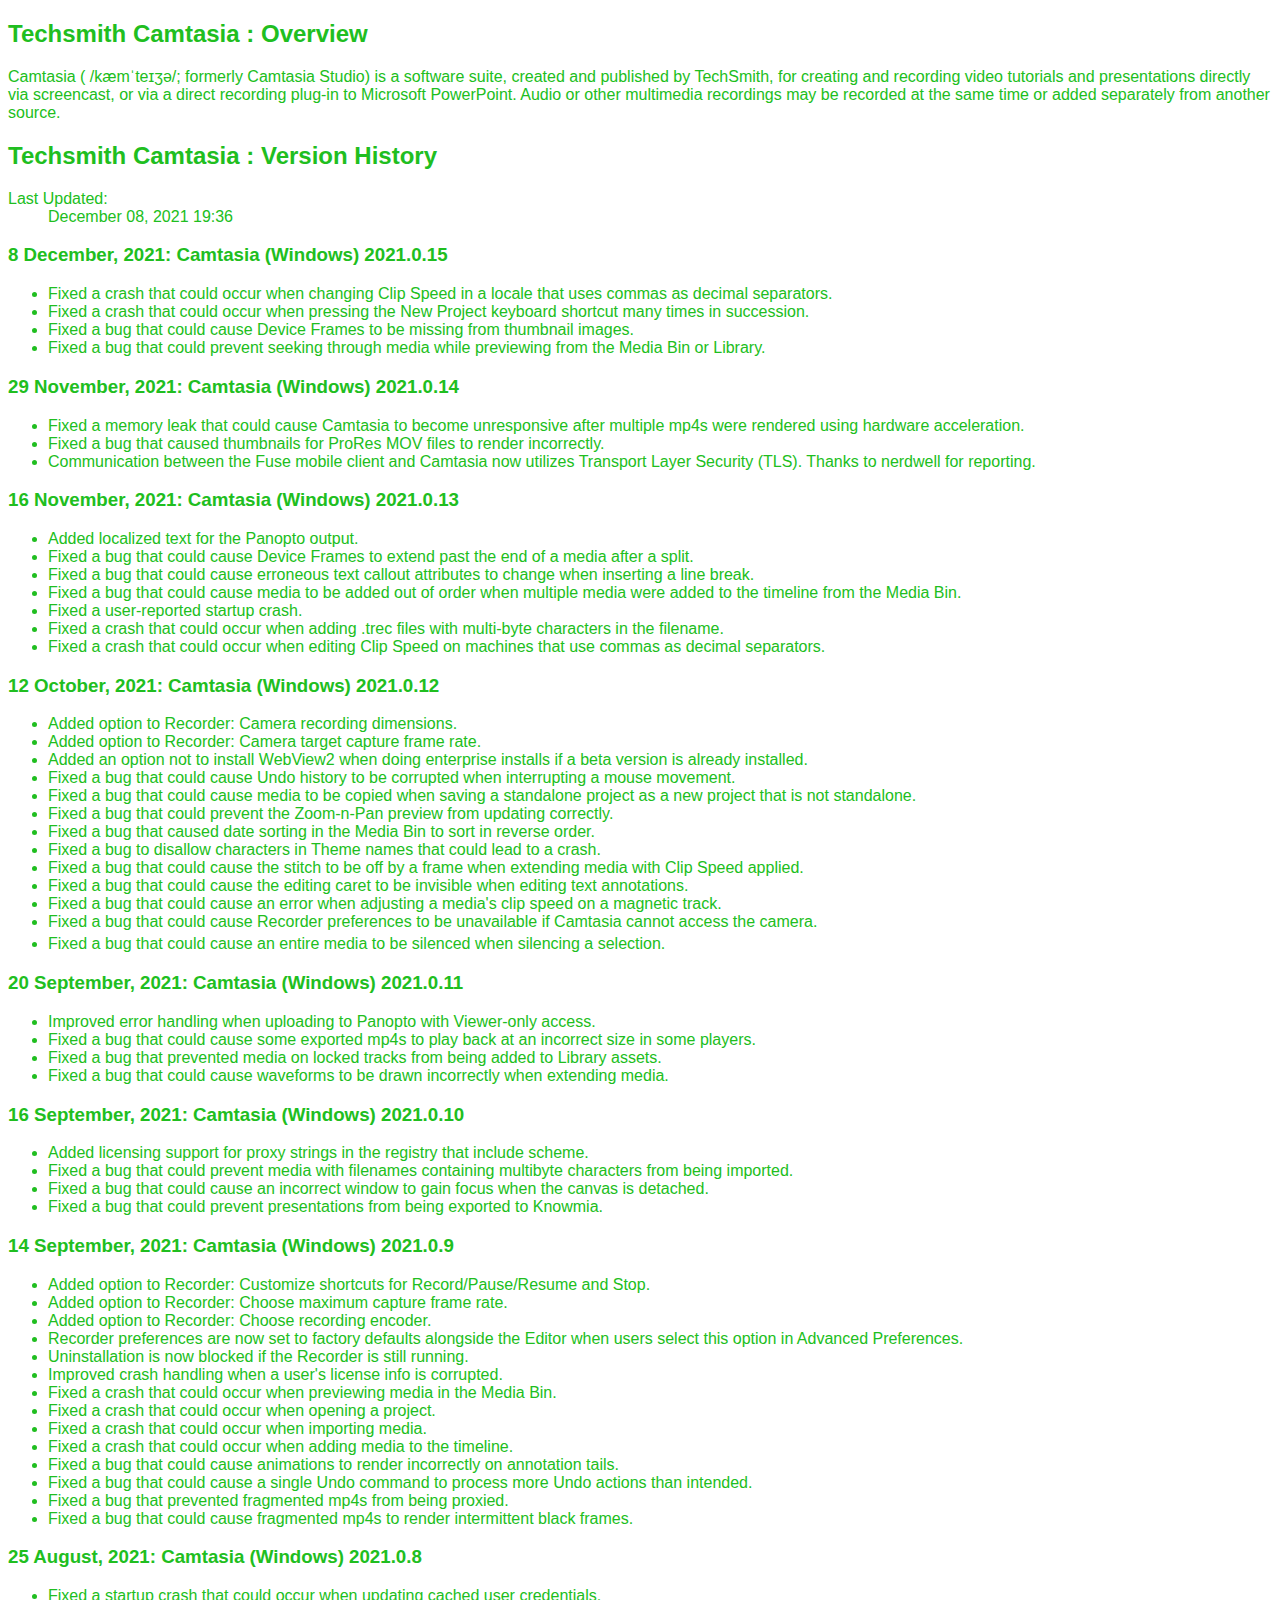
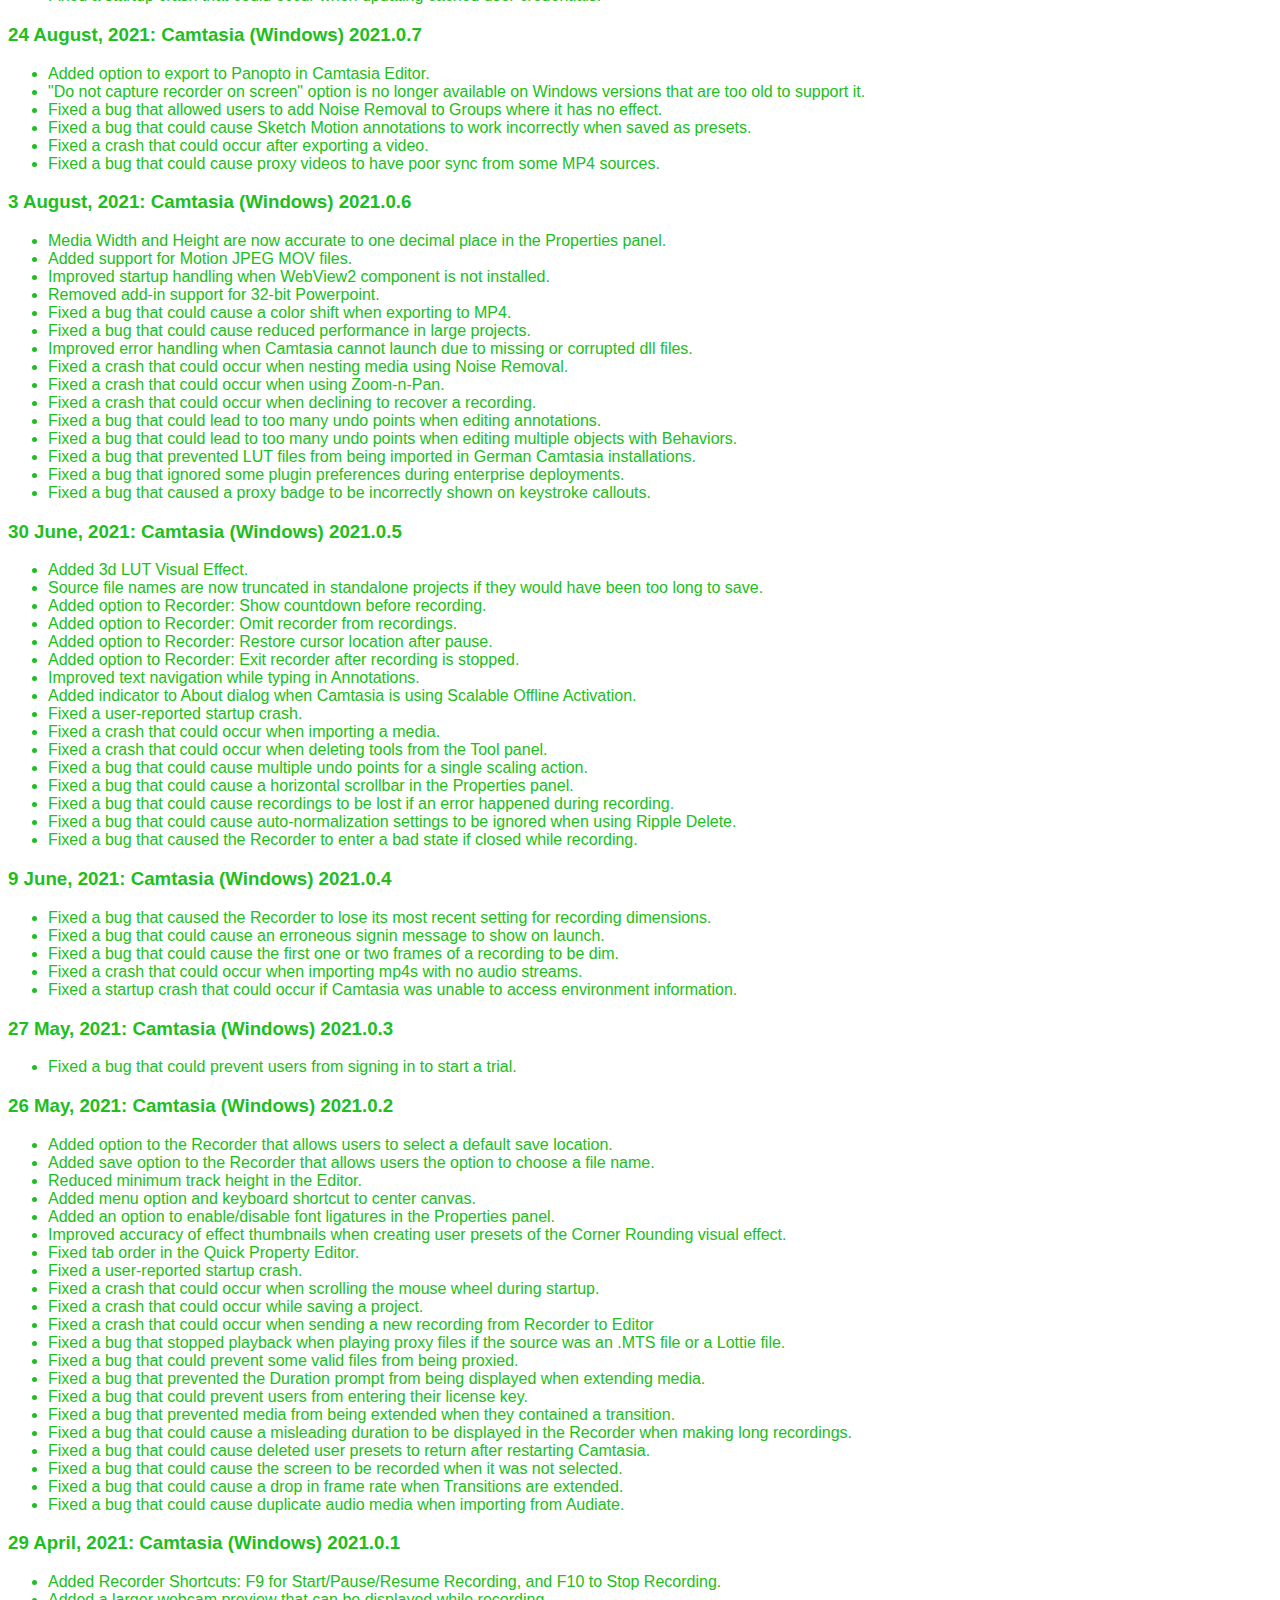
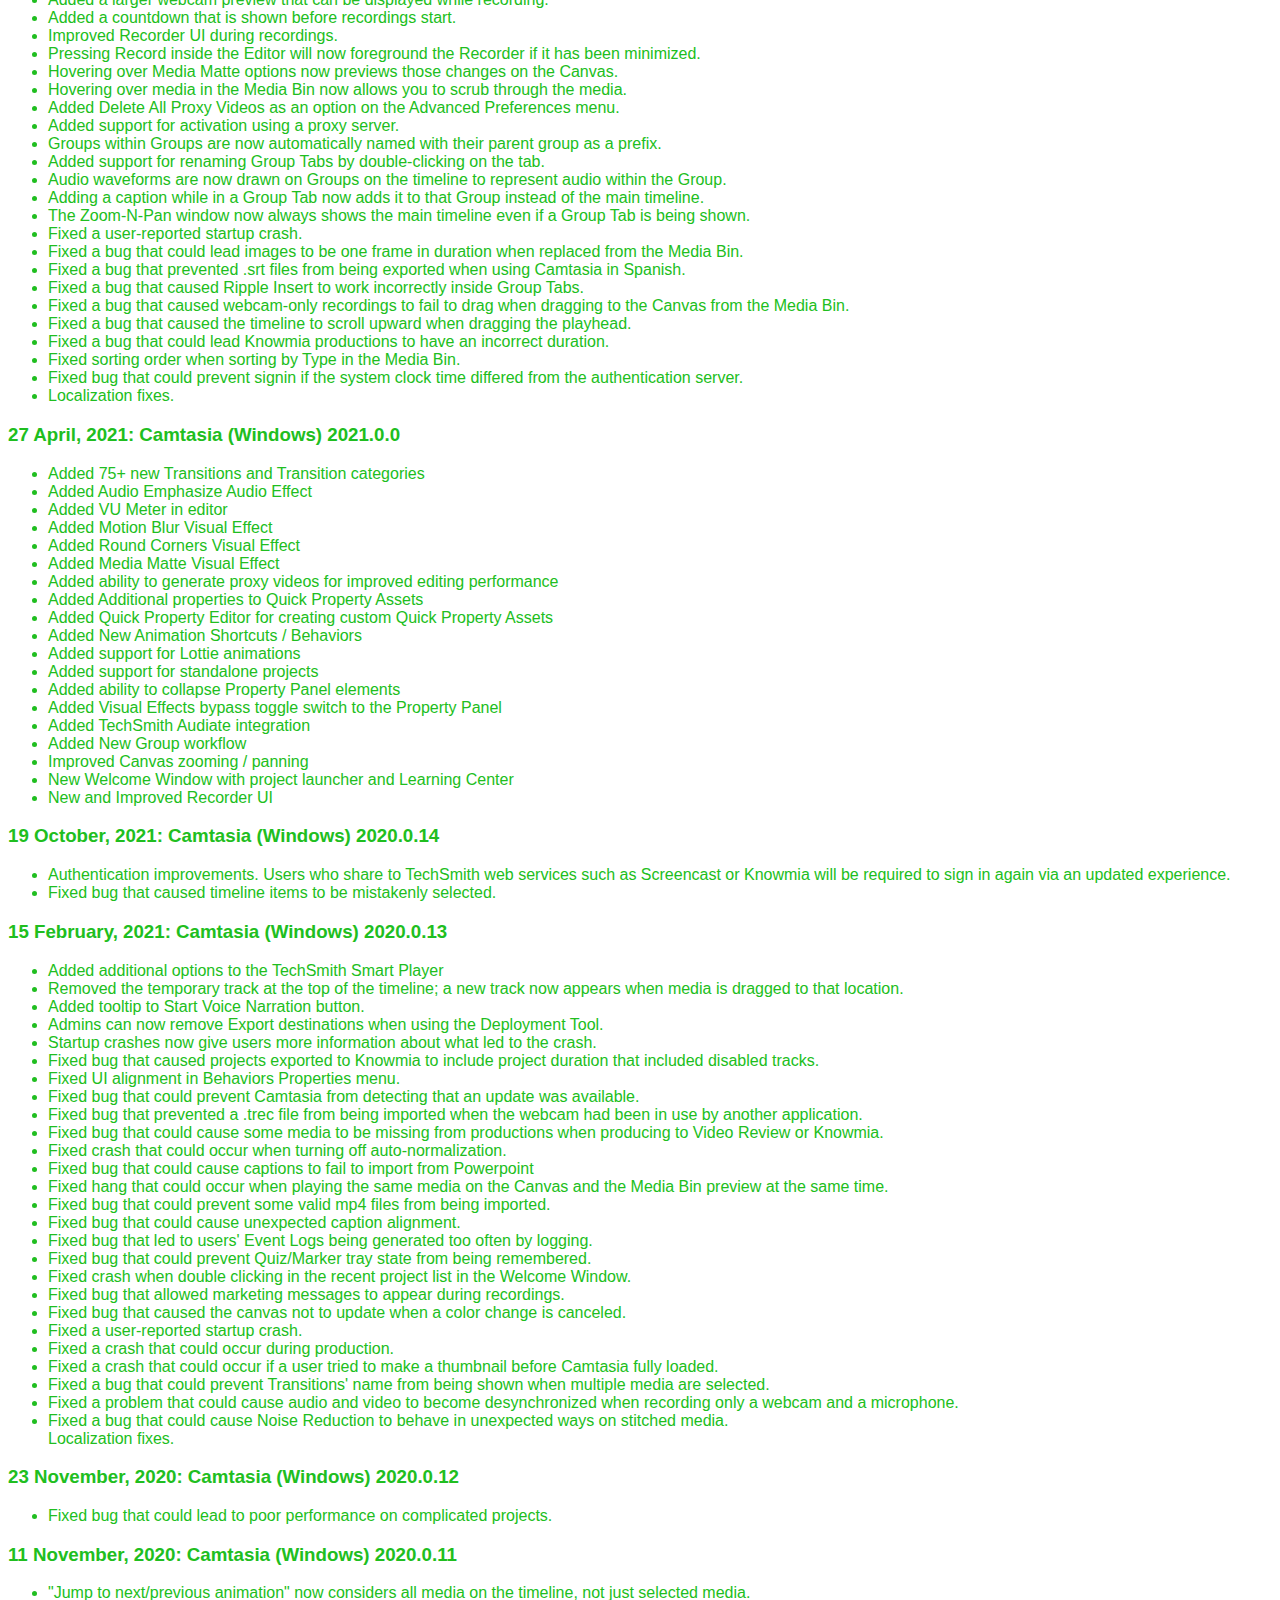
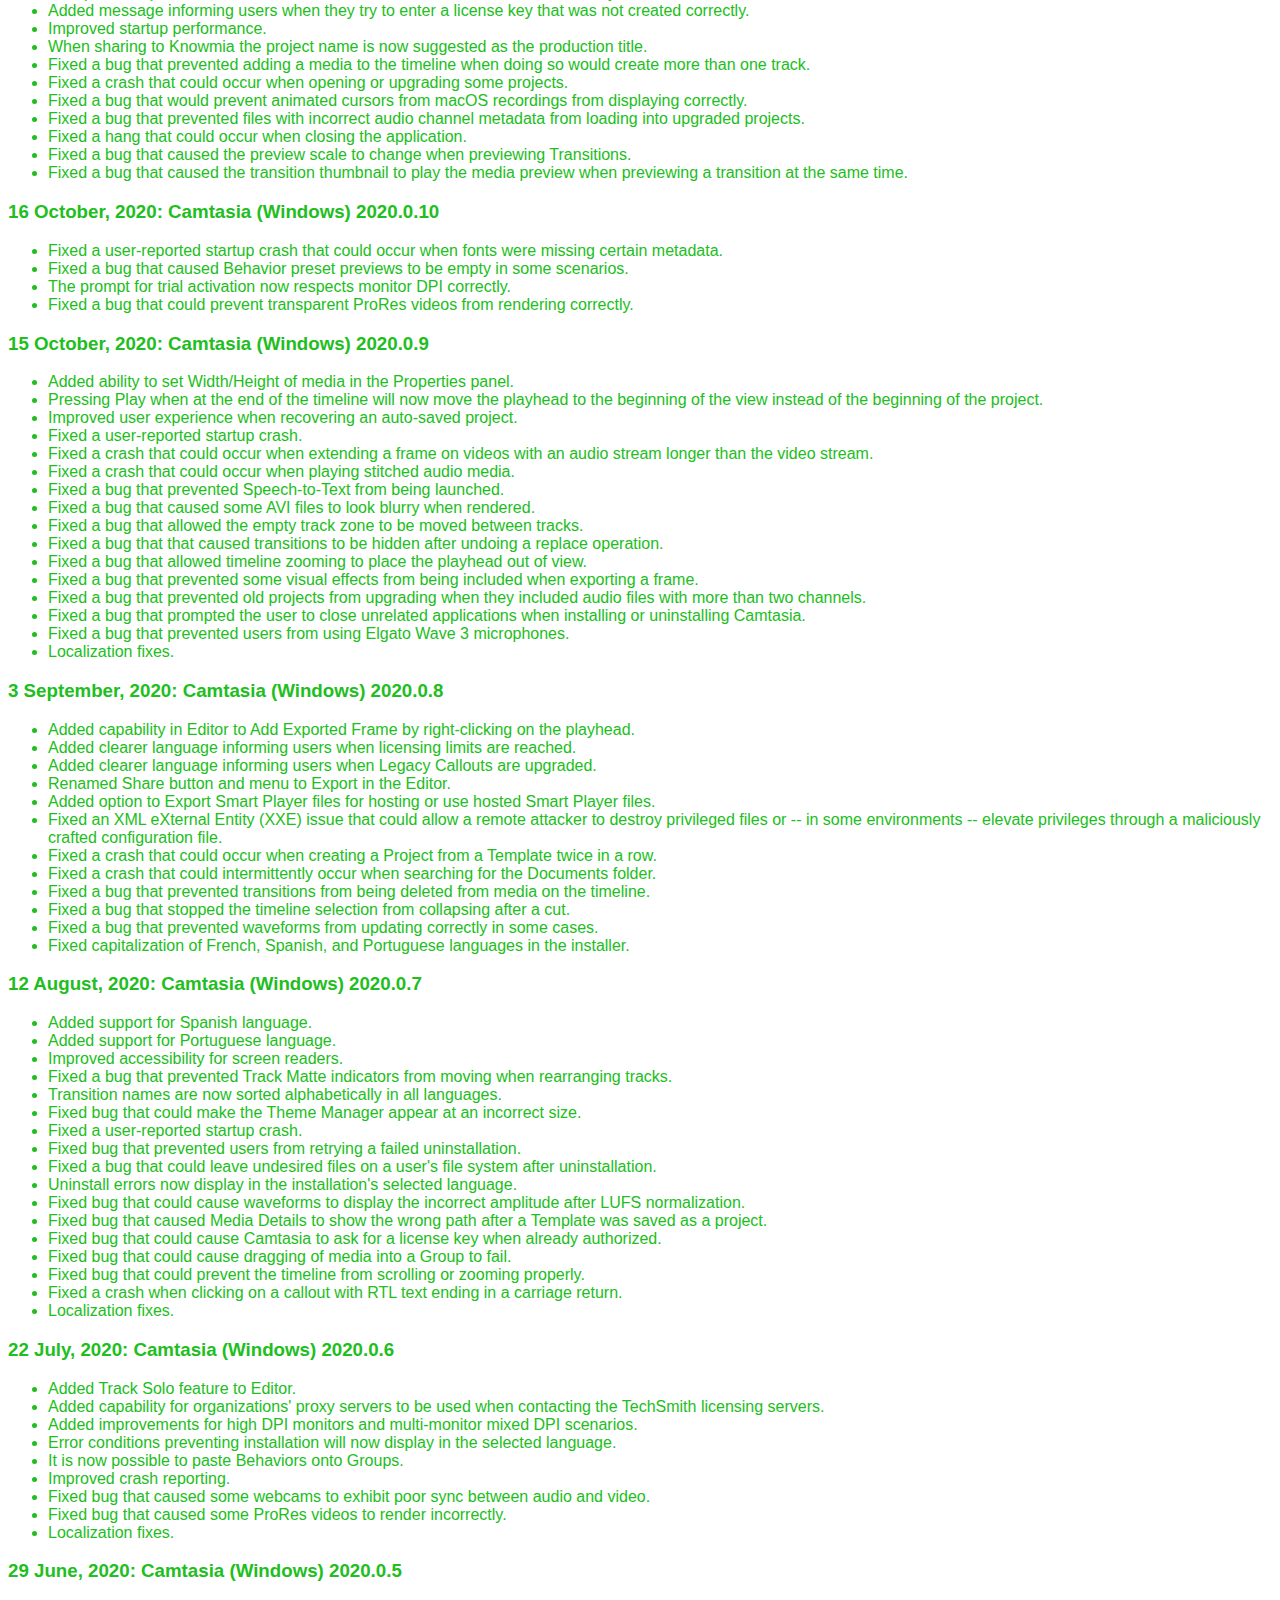
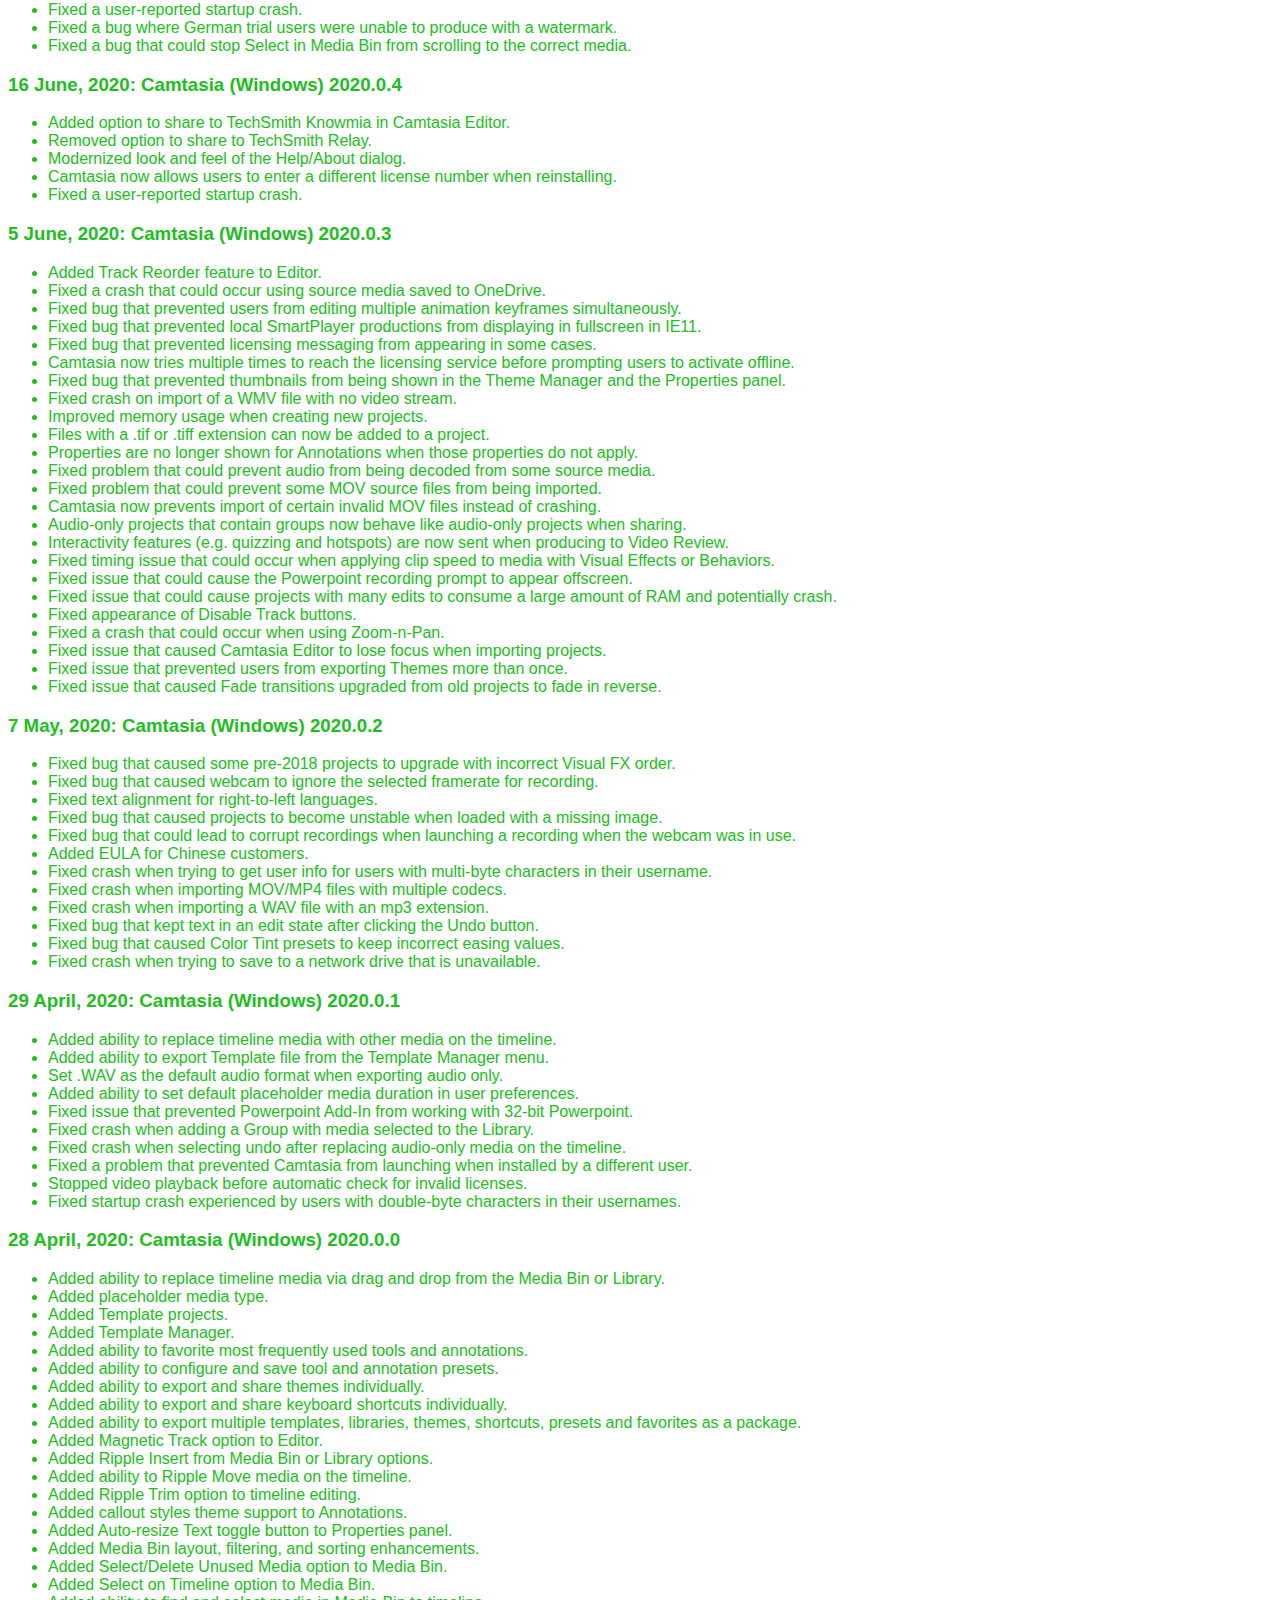
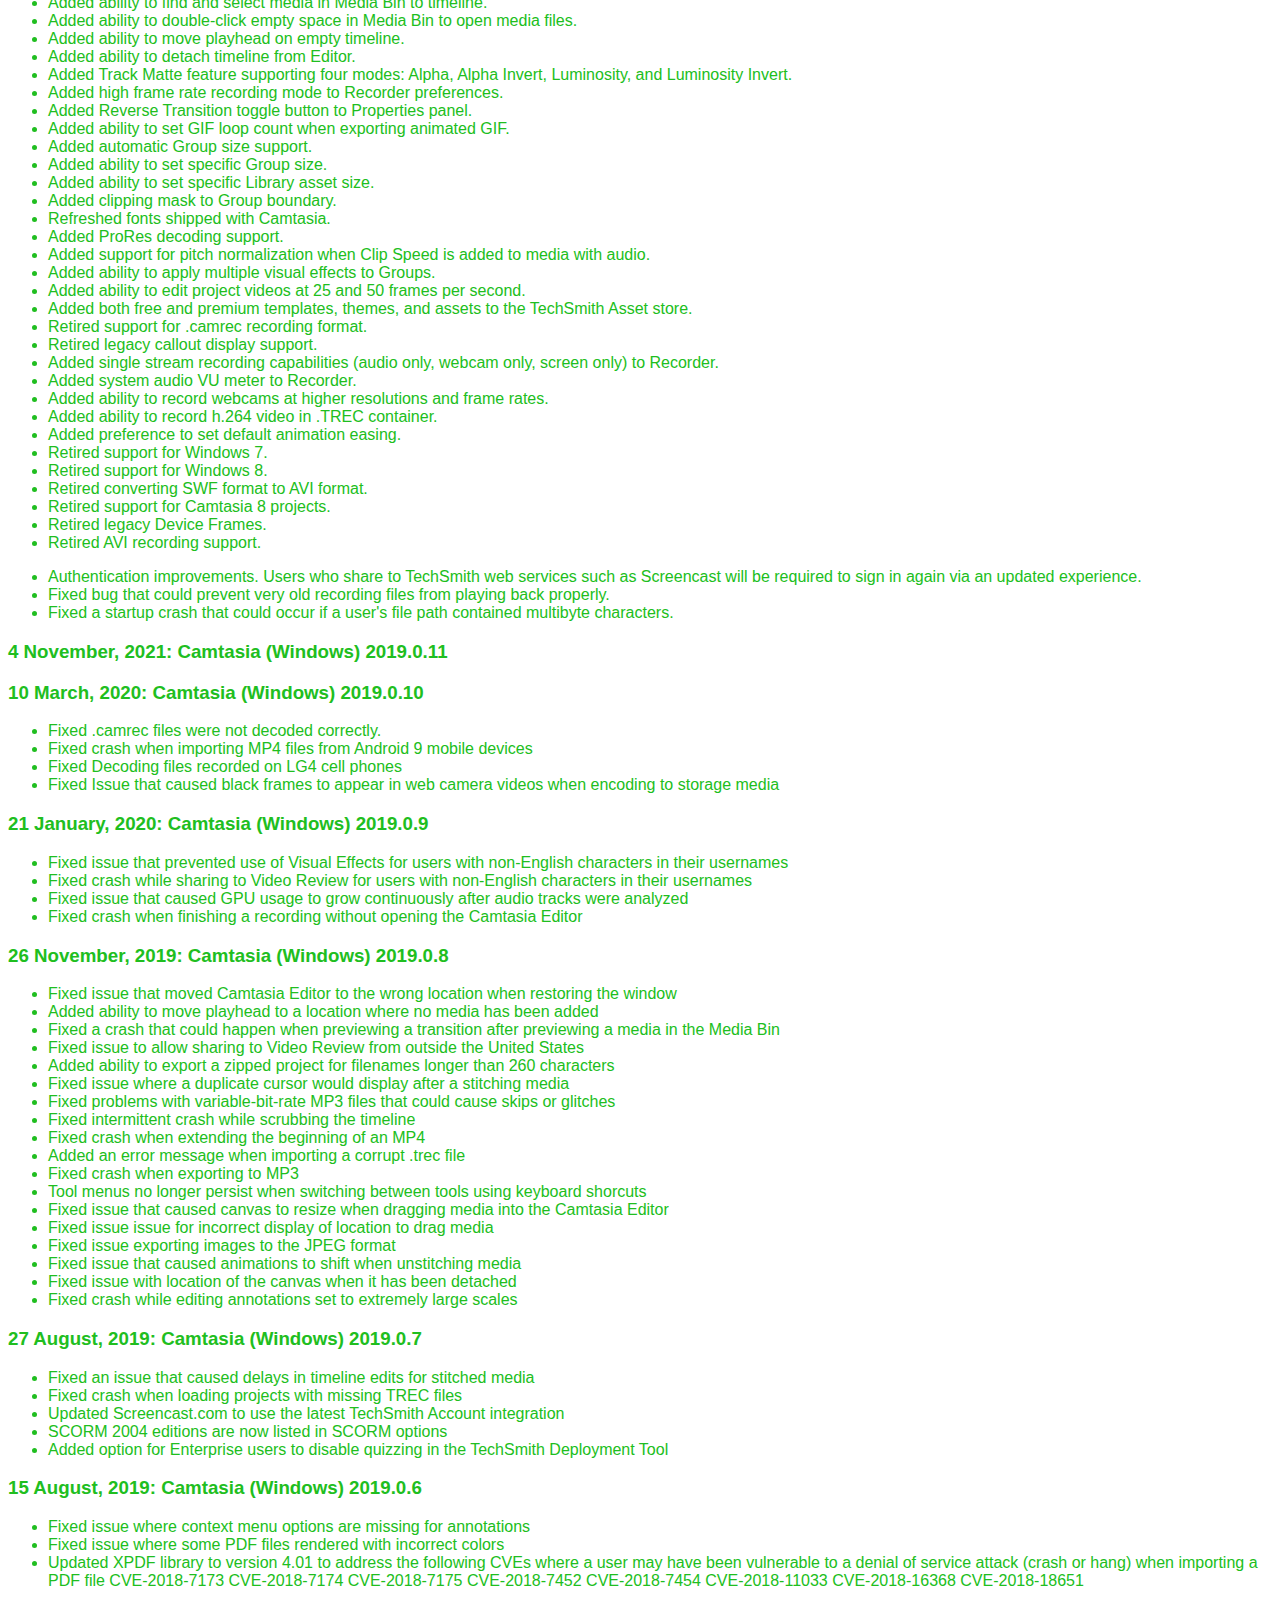
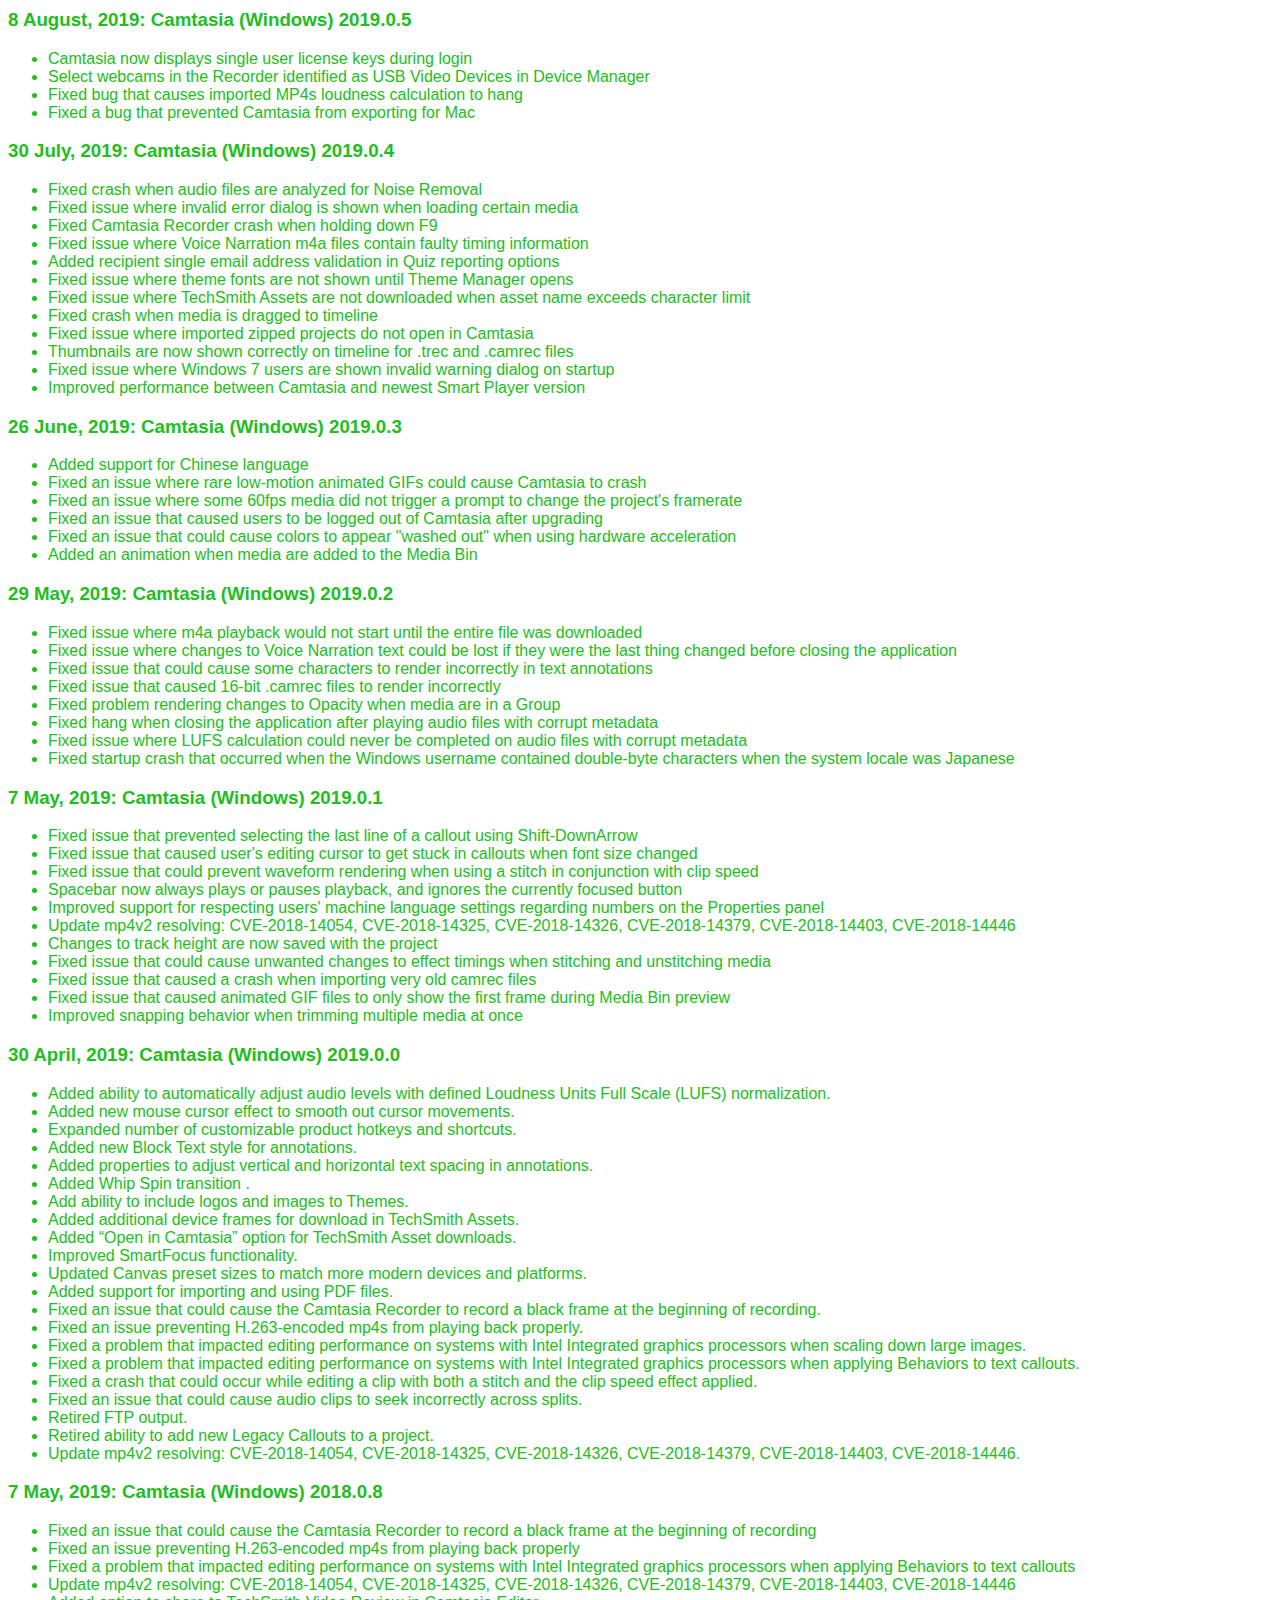
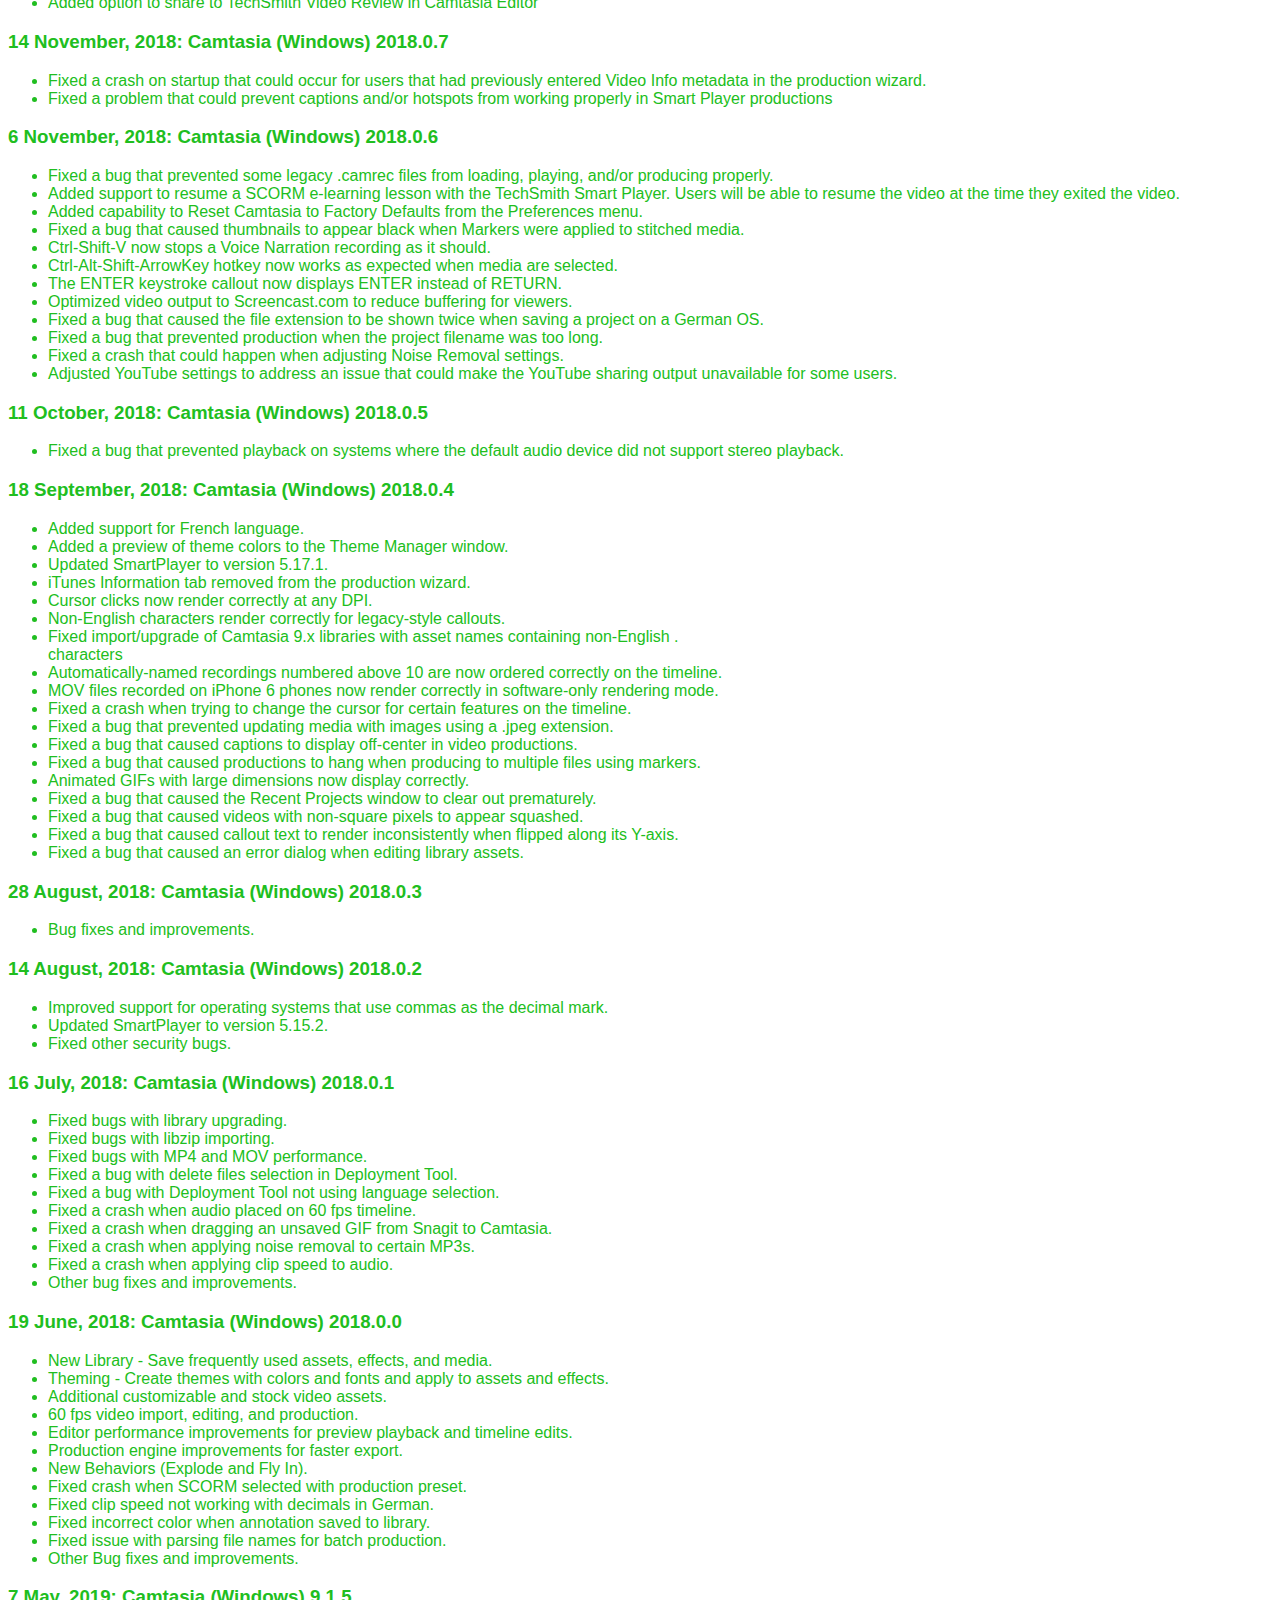
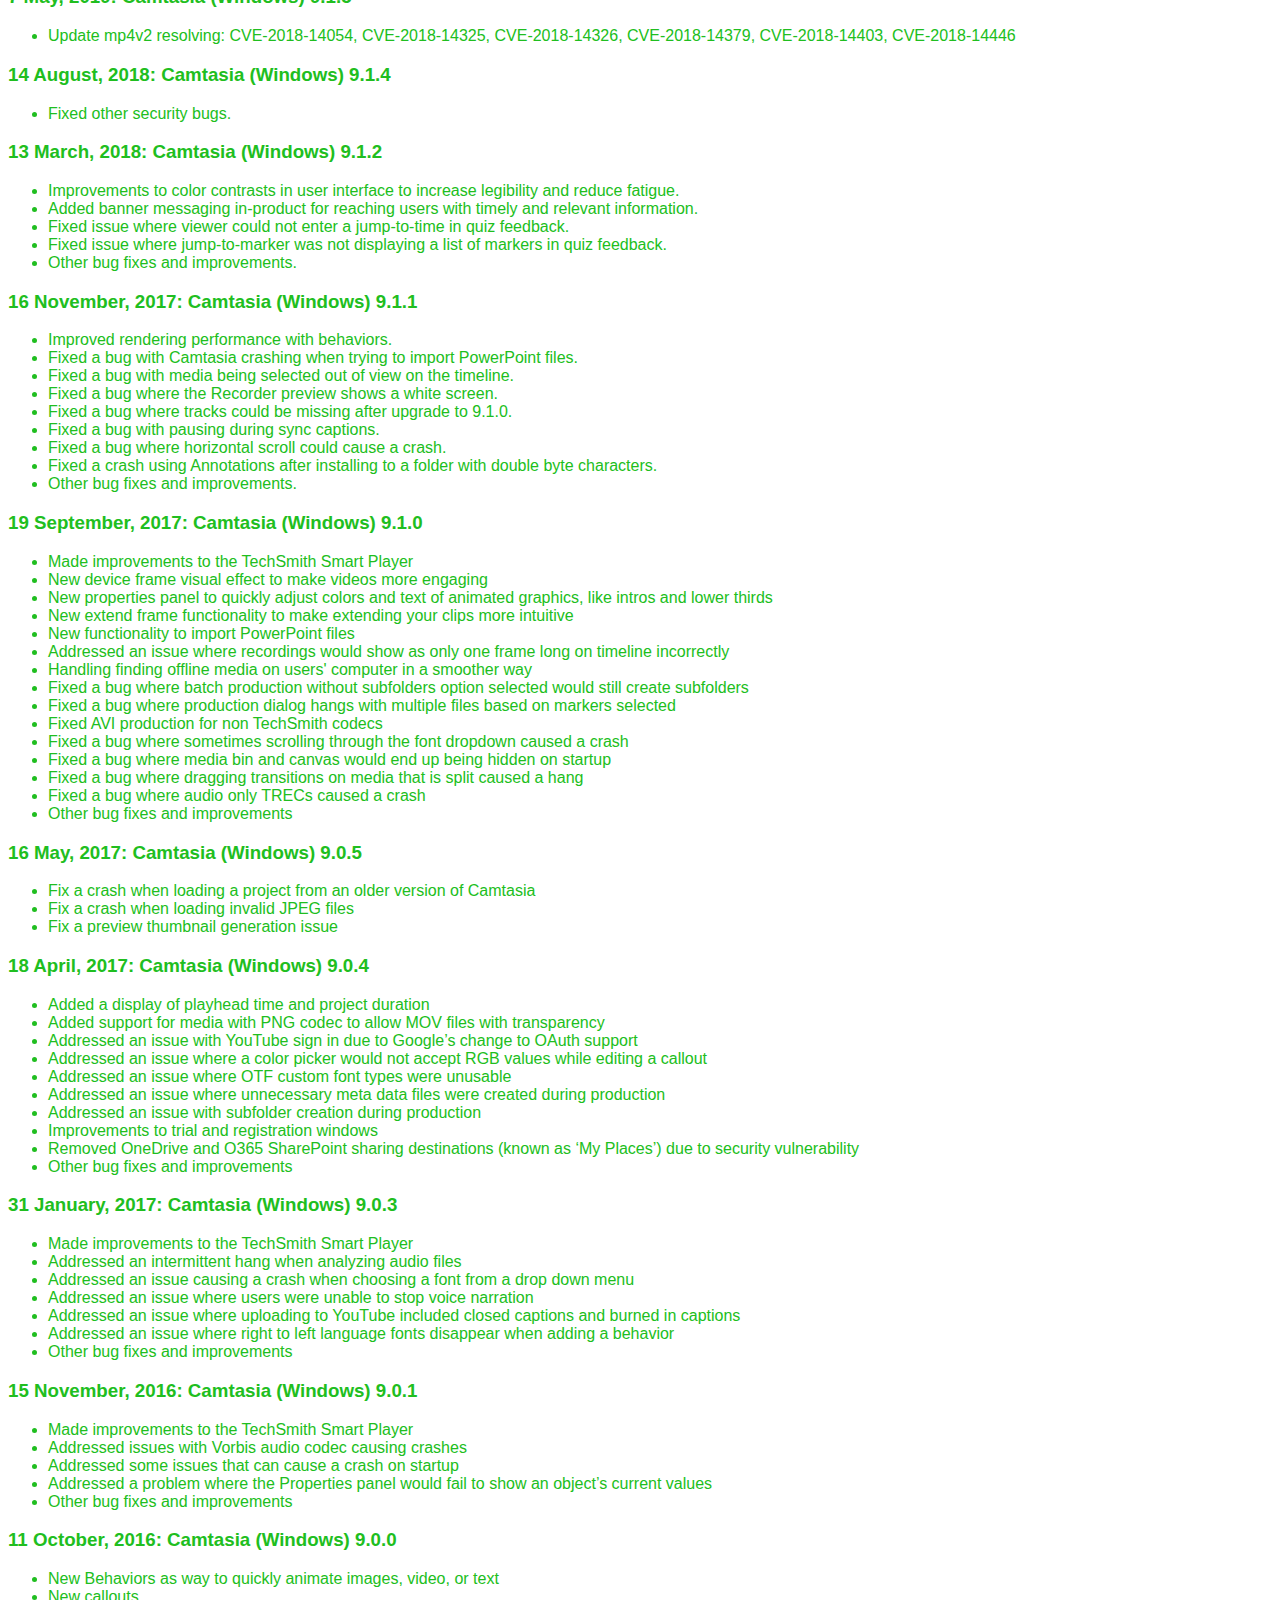
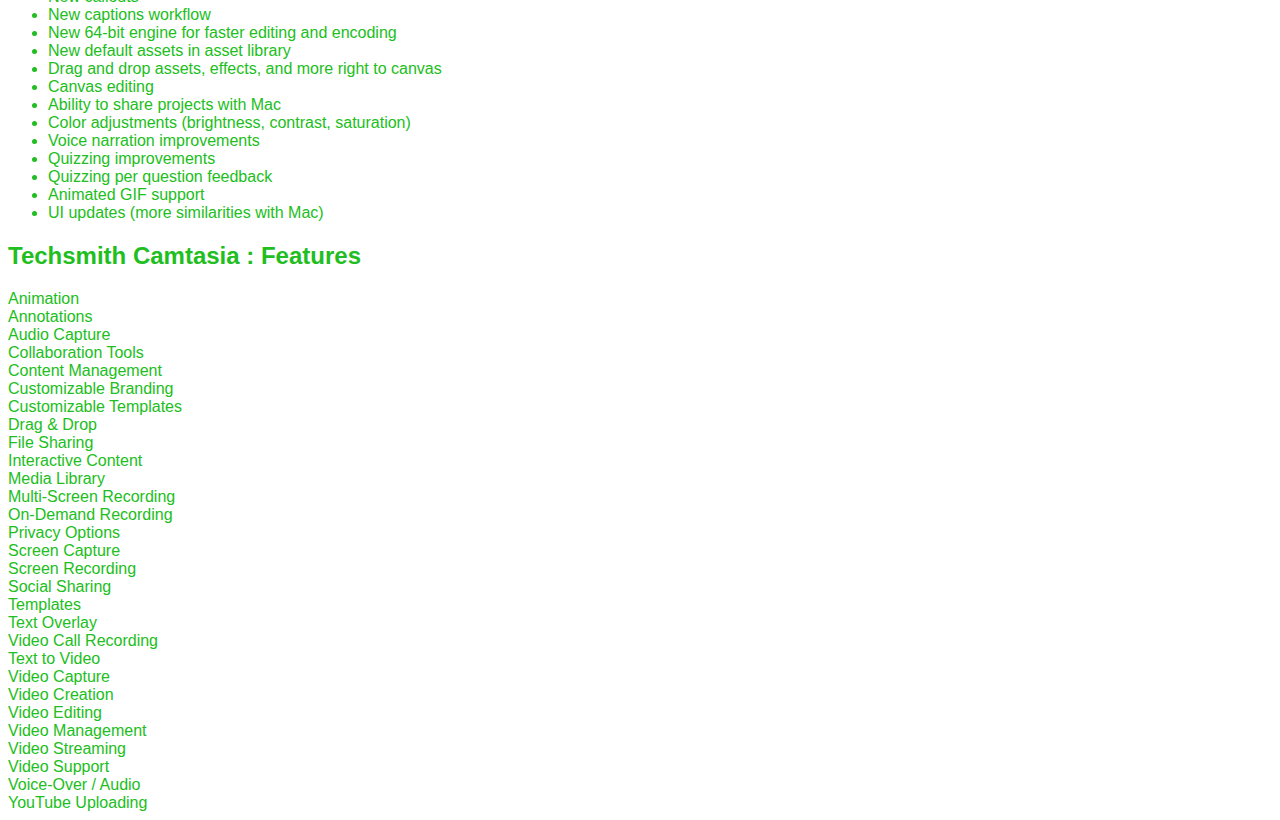
<file: camtasia.html>
<!DOCTYPE html>
<html lang="en">
<head>
    <meta charset="UTF-8">
    <meta http-equiv="X-UA-Compatible" content="IE=edge">
    <meta name="viewport" content="width=device-width, initial-scale=1.0">
    <link rel="stylesheet" href="main.css">
    <title>Adobe Resolve</title>
</head>
<body class="camtasia">
    <h2>Techsmith Camtasia : Overview</h2>
    <p>Camtasia ( /kæmˈteɪʒə/; formerly Camtasia Studio) is a software suite, created and published by
         TechSmith, for creating and recording video tutorials and presentations directly via screencast,
          or via a direct recording plug-in to Microsoft PowerPoint. Audio or other multimedia recordings
           may be recorded at the same time or added separately from another source.</p>

    <h2>Techsmith Camtasia : Version History</h2>
    <div class="article-meta">
        <!-- <div class="author-avatar">
          <img src="https://support.techsmith.com/system/photos/145153296/4TH_OF_JULY_2014_0132.png" alt="Avatar"/>
        </div> -->
        <dl class="article-description">
          
          <dt>Last Updated:</dt>
            <dd><time datetime="2021-12-08T14:06:54Z" title="2021-12-08 19:36" data-datetime="calendar">December 08, 2021 19:36</time></dd>
        </dl>
      </div>
    <div class="panel-body">
        <h3>8 December, 2021: Camtasia (Windows) 2021.0.15</h3>
        <ul>
        <li>Fixed a crash that could occur when changing Clip Speed in a locale that uses commas as decimal separators.</li>
        <li>Fixed a crash that could occur when pressing the New Project keyboard shortcut many times in succession.</li>
        <li>Fixed a bug that could cause Device Frames to be missing from thumbnail images.</li>
        <li>Fixed a bug that could prevent seeking through media while previewing from the Media Bin or Library.</li>
        </ul>
        <h3>29 November, 2021: Camtasia (Windows) 2021.0.14</h3>
        <ul>
        <li>Fixed a memory leak that could cause Camtasia to become unresponsive after multiple mp4s were rendered using hardware acceleration.</li>
        <li>Fixed a bug that caused thumbnails for ProRes MOV files to render incorrectly.</li>
        <li>Communication between the Fuse mobile client and Camtasia now utilizes Transport Layer Security (TLS). Thanks to nerdwell for reporting.</li>
        </ul>
        <h3>16 November, 2021: Camtasia (Windows) 2021.0.13</h3>
        <ul>
        <li>Added localized text for the Panopto output.</li>
        <li>Fixed a bug that could cause Device Frames to extend past the end of a media after a split.</li>
        <li>Fixed a bug that could cause erroneous text callout attributes to change when inserting a line break.</li>
        <li>Fixed a bug that could cause media to be added out of order when multiple media were added to the timeline from the Media Bin.</li>
        <li>Fixed a user-reported startup crash.</li>
        <li>Fixed a crash that could occur when adding .trec files with multi-byte characters in the filename.</li>
        <li>Fixed a crash that could occur when editing Clip Speed on machines that use commas as decimal separators.</li>
        </ul>
        <h3>12 October, 2021: Camtasia (Windows) 2021.0.12</h3>
        <ul>
        <li>Added option to Recorder: Camera recording dimensions.</li>
        <li>Added option to Recorder: Camera target capture frame rate.</li>
        <li>Added an option not to install WebView2 when doing enterprise installs if a beta version is already installed.</li>
        <li>Fixed a bug that could cause Undo history to be corrupted when interrupting a mouse movement.</li>
        <li>Fixed a bug that could cause media to be copied when saving a standalone project as a new project that is not standalone.</li>
        <li>Fixed a bug that could prevent the Zoom-n-Pan preview from updating correctly.</li>
        <li>Fixed a bug that caused date sorting in the Media Bin to sort in reverse order.</li>
        <li>Fixed a bug to disallow characters in Theme names that could lead to a crash.</li>
        <li>Fixed a bug that could cause the stitch to be off by a frame when extending media with Clip Speed applied.</li>
        <li>Fixed a bug that could cause the editing caret to be invisible when editing text annotations.</li>
        <li>Fixed a bug that could cause an error when adjusting a media's clip speed on a magnetic track.</li>
        <li>Fixed a bug that could cause Recorder preferences to be unavailable if Camtasia cannot access the camera.</li>
        <li style="box-sizing: border-box; margin-top: 0.25em;">Fixed a bug that could cause an entire media to be silenced when silencing a selection.</li>
        </ul>
        <h3>20 September, 2021: Camtasia (Windows) 2021.0.11</h3>
        <ul>
        <li>Improved error handling when uploading to Panopto with Viewer-only access.</li>
        <li>Fixed a bug that could cause some exported mp4s to play back at an incorrect size in some players.</li>
        <li>Fixed a bug that prevented media on locked tracks from being added to Library assets.</li>
        <li>Fixed a bug that could cause waveforms to be drawn incorrectly when extending media.</li>
        </ul>
        <h3>16 September, 2021: Camtasia (Windows) 2021.0.10</h3>
        <ul>
        <li>Added licensing support for proxy strings in the registry that include scheme.</li>
        <li>Fixed a bug that could prevent media with filenames containing multibyte characters from being imported.</li>
        <li>Fixed a bug that could cause an incorrect window to gain focus when the canvas is detached.</li>
        <li>Fixed a bug that could prevent presentations from being exported to Knowmia.</li>
        </ul>
        <h3>14 September, 2021: Camtasia (Windows) 2021.0.9</h3>
        <ul>
        <li>Added option to Recorder: Customize shortcuts for Record/Pause/Resume and Stop.</li>
        <li>Added option to Recorder: Choose maximum capture frame rate.</li>
        <li>Added option to Recorder: Choose recording encoder.</li>
        <li>Recorder preferences are now set to factory defaults alongside the Editor when users select this option in Advanced Preferences.</li>
        <li>Uninstallation is now blocked if the Recorder is still running.</li>
        <li>Improved crash handling when a user's license info is corrupted.</li>
        <li>Fixed a crash that could occur when previewing media in the Media Bin.</li>
        <li>Fixed a crash that could occur when opening a project.</li>
        <li>Fixed a crash that could occur when importing media.</li>
        <li>Fixed a crash that could occur when adding media to the timeline.</li>
        <li>Fixed a bug that could cause animations to render incorrectly on annotation tails.</li>
        <li>Fixed a bug that could cause a single Undo command to process more Undo actions than intended.</li>
        <li>Fixed a bug that prevented fragmented mp4s from being proxied.</li>
        <li>Fixed a bug that could cause fragmented mp4s to render intermittent black frames.</li>
        </ul>
        <h3>25 August, 2021: Camtasia (Windows) 2021.0.8</h3>
        <ul>
        <li>Fixed a startup crash that could occur when updating cached user credentials.</li>
        </ul>
        <h3>24 August, 2021: Camtasia (Windows) 2021.0.7</h3>
        <ul>
        <li>Added option to export to Panopto in Camtasia Editor.</li>
        <li>"Do not capture recorder on screen" option is no longer available on Windows versions that are too old to support it.</li>
        <li>Fixed a bug that allowed users to add Noise Removal to Groups where it has no effect.</li>
        <li>Fixed a bug that could cause Sketch Motion annotations to work incorrectly when saved as presets.</li>
        <li>Fixed a crash that could occur after exporting a video.</li>
        <li>Fixed a bug that could cause proxy videos to have poor sync from some MP4 sources.</li>
        </ul>
        <h3>3 August, 2021: Camtasia (Windows) 2021.0.6</h3>
        <ul>
        <li>Media Width and Height are now accurate to one decimal place in the Properties panel.</li>
        <li>Added support for Motion JPEG MOV files.</li>
        <li>Improved startup handling when WebView2 component is not installed.</li>
        <li>Removed add-in support for 32-bit Powerpoint.</li>
        <li>Fixed a bug that could cause a color shift when exporting to MP4.</li>
        <li>Fixed a bug that could cause reduced performance in large projects.</li>
        <li>Improved error handling when Camtasia cannot launch due to missing or corrupted dll files.</li>
        <li>Fixed a crash that could occur when nesting media using Noise Removal.</li>
        <li>Fixed a crash that could occur when using Zoom-n-Pan.</li>
        <li>Fixed a crash that could occur when declining to recover a recording.</li>
        <li>Fixed a bug that could lead to too many undo points when editing annotations.</li>
        <li>Fixed a bug that could lead to too many undo points when editing multiple objects with Behaviors.</li>
        <li>Fixed a bug that prevented LUT files from being imported in German Camtasia installations.</li>
        <li>Fixed a bug that ignored some plugin preferences during enterprise deployments.</li>
        <li>Fixed a bug that caused a proxy badge to be incorrectly shown on keystroke callouts.</li>
        </ul>
        <h3>30 June, 2021: Camtasia (Windows) 2021.0.5</h3>
        <ul>
        <li>Added 3d LUT Visual Effect.</li>
        <li>Source file names are now truncated in standalone projects if they would have been too long to save.</li>
        <li>Added option to Recorder: Show countdown before recording.</li>
        <li>Added option to Recorder: Omit recorder from recordings.</li>
        <li>Added option to Recorder: Restore cursor location after pause.</li>
        <li>Added option to Recorder: Exit recorder after recording is stopped.</li>
        <li>Improved text navigation while typing in Annotations.</li>
        <li>Added indicator to About dialog when Camtasia is using Scalable Offline Activation.</li>
        <li>Fixed a user-reported startup crash.</li>
        <li>Fixed a crash that could occur when importing a media.</li>
        <li>Fixed a crash that could occur when deleting tools from the Tool panel.</li>
        <li>Fixed a bug that could cause multiple undo points for a single scaling action.</li>
        <li>Fixed a bug that could cause a horizontal scrollbar in the Properties panel.</li>
        <li>Fixed a bug that could cause recordings to be lost if an error happened during recording.</li>
        <li>Fixed a bug that could cause auto-normalization settings to be ignored when using Ripple Delete.</li>
        <li>Fixed a bug that caused the Recorder to enter a bad state if closed while recording.</li>
        </ul>
        <h3>9 June, 2021: Camtasia (Windows) 2021.0.4</h3>
        <ul>
        <li>Fixed a bug that caused the Recorder to lose its most recent setting for recording dimensions.</li>
        <li>Fixed a bug that could cause an erroneous signin message to show on launch.</li>
        <li>Fixed a bug that could cause the first one or two frames of a recording to be dim.</li>
        <li>Fixed a crash that could occur when importing mp4s with no audio streams.</li>
        <li>Fixed a startup crash that could occur if Camtasia was unable to access environment information.</li>
        </ul>
        <h3>27 May, 2021: Camtasia (Windows) 2021.0.3</h3>
        <ul>
        <li>Fixed a bug that could prevent users from signing in to start a trial.</li>
        </ul>
        <h3>26 May, 2021: Camtasia (Windows) 2021.0.2</h3>
        <ul>
        <li>Added option to the Recorder that allows users to select a default save location.</li>
        <li>Added save option to the Recorder that allows users the option to choose a file name.</li>
        <li>Reduced minimum track height in the Editor.</li>
        <li>Added menu option and keyboard shortcut to center canvas.</li>
        <li>Added an option to enable/disable font ligatures in the Properties panel.</li>
        <li>Improved accuracy of effect thumbnails when creating user presets of the Corner Rounding visual effect.</li>
        <li>Fixed tab order in the Quick Property Editor.</li>
        <li>Fixed a user-reported startup crash.</li>
        <li>Fixed a crash that could occur when scrolling the mouse wheel during startup.</li>
        <li>Fixed a crash that could occur while saving a project.</li>
        <li>Fixed a crash that could occur when sending a new recording from Recorder to Editor</li>
        <li>Fixed a bug that stopped playback when playing proxy files if the source was an .MTS file or a Lottie file.</li>
        <li>Fixed a bug that could prevent some valid files from being proxied.</li>
        <li>Fixed a bug that prevented the Duration prompt from being displayed when extending media.</li>
        <li>Fixed a bug that could prevent users from entering their license key.</li>
        <li>Fixed a bug that prevented media from being extended when they contained a transition.</li>
        <li>Fixed a bug that could cause a misleading duration to be displayed in the Recorder when making long recordings.</li>
        <li>Fixed a bug that could cause deleted user presets to return after restarting Camtasia.</li>
        <li>Fixed a bug that could cause the screen to be recorded when it was not selected.</li>
        <li>Fixed a bug that could cause a drop in frame rate when Transitions are extended.</li>
        <li>Fixed a bug that could cause duplicate audio media when importing from Audiate.</li>
        </ul>
        <h3>29 April, 2021: Camtasia (Windows) 2021.0.1</h3>
        <ul>
        <li>Added Recorder Shortcuts: F9 for Start/Pause/Resume Recording, and F10 to Stop Recording.</li>
        <li><span class="VIiyi" lang="de"><span class="JLqJ4b ChMk0b" data-language-for-alternatives="de" data-language-to-translate-into="en" data-phrase-index="0"><span>Added a larger webcam preview that can be displayed while recording.<br></span></span></span></li>
        <li><span class="VIiyi" lang="de"><span class="JLqJ4b ChMk0b" data-language-for-alternatives="de" data-language-to-translate-into="en" data-phrase-index="0"><span>Added a countdown that is shown before recordings start.<br></span></span></span></li>
        <li><span class="VIiyi" lang="de"><span class="JLqJ4b ChMk0b" data-language-for-alternatives="de" data-language-to-translate-into="en" data-phrase-index="0"><span>Improved Recorder UI during recordings.<br></span></span></span></li>
        <li><span class="VIiyi" lang="de"><span class="JLqJ4b ChMk0b" data-language-for-alternatives="de" data-language-to-translate-into="en" data-phrase-index="0"><span>Pressing Record inside the Editor will now foreground the Recorder if it has been minimized.<br></span></span></span></li>
        <li><span class="VIiyi" lang="de"><span class="JLqJ4b ChMk0b" data-language-for-alternatives="de" data-language-to-translate-into="en" data-phrase-index="0"><span>Hovering over Media Matte options now previews those changes on the Canvas.<br></span></span></span></li>
        <li><span class="VIiyi" lang="de"><span class="JLqJ4b ChMk0b" data-language-for-alternatives="de" data-language-to-translate-into="en" data-phrase-index="0"><span>Hovering over media in the Media Bin now allows you to scrub through the media.<br></span></span></span></li>
        <li><span class="VIiyi" lang="de"><span class="JLqJ4b ChMk0b" data-language-for-alternatives="de" data-language-to-translate-into="en" data-phrase-index="0"><span>Added Delete All Proxy Videos as an option on the Advanced Preferences menu.<br></span></span></span></li>
        <li><span class="VIiyi" lang="de"><span class="JLqJ4b ChMk0b" data-language-for-alternatives="de" data-language-to-translate-into="en" data-phrase-index="0"><span>Added support for activation using a proxy server.<br></span></span></span></li>
        <li><span class="VIiyi" lang="de"><span class="JLqJ4b ChMk0b" data-language-for-alternatives="de" data-language-to-translate-into="en" data-phrase-index="0"><span>Groups within Groups are now automatically named with their parent group as a prefix.<br></span></span></span></li>
        <li><span class="VIiyi" lang="de"><span class="JLqJ4b ChMk0b" data-language-for-alternatives="de" data-language-to-translate-into="en" data-phrase-index="0"><span>Added support for renaming Group Tabs by double-clicking on the tab.<br></span></span></span></li>
        <li><span class="VIiyi" lang="de"><span class="JLqJ4b ChMk0b" data-language-for-alternatives="de" data-language-to-translate-into="en" data-phrase-index="0"><span>Audio waveforms are now drawn on Groups on the timeline to represent audio within the Group.<br></span></span></span></li>
        <li><span class="VIiyi" lang="de"><span class="JLqJ4b ChMk0b" data-language-for-alternatives="de" data-language-to-translate-into="en" data-phrase-index="0"><span>Adding a caption while in a Group Tab now adds it to that Group instead of the main timeline.<br></span></span></span></li>
        <li><span class="VIiyi" lang="de"><span class="JLqJ4b ChMk0b" data-language-for-alternatives="de" data-language-to-translate-into="en" data-phrase-index="0"><span>The Zoom-N-Pan window now always shows the main timeline even if a Group Tab is being shown.<br></span></span></span></li>
        <li><span class="VIiyi" lang="de"><span class="JLqJ4b ChMk0b" data-language-for-alternatives="de" data-language-to-translate-into="en" data-phrase-index="0"><span>Fixed a user-reported startup crash.<br></span></span></span></li>
        <li><span class="VIiyi" lang="de"><span class="JLqJ4b ChMk0b" data-language-for-alternatives="de" data-language-to-translate-into="en" data-phrase-index="0"><span>Fixed a bug that could lead images to be one frame in duration when replaced from the Media Bin.<br></span></span></span></li>
        <li><span class="VIiyi" lang="de"><span class="JLqJ4b ChMk0b" data-language-for-alternatives="de" data-language-to-translate-into="en" data-phrase-index="0"><span>Fixed a bug that prevented .srt files from being exported when using Camtasia in Spanish.<br></span></span></span></li>
        <li><span class="VIiyi" lang="de"><span class="JLqJ4b ChMk0b" data-language-for-alternatives="de" data-language-to-translate-into="en" data-phrase-index="0"><span>Fixed a bug that caused Ripple Insert to work incorrectly inside Group Tabs.<br></span></span></span></li>
        <li><span class="VIiyi" lang="de"><span class="JLqJ4b ChMk0b" data-language-for-alternatives="de" data-language-to-translate-into="en" data-phrase-index="0"><span>Fixed a bug that caused webcam-only recordings to fail to drag when dragging to the Canvas from the Media Bin.<br></span></span></span></li>
        <li><span class="VIiyi" lang="de"><span class="JLqJ4b ChMk0b" data-language-for-alternatives="de" data-language-to-translate-into="en" data-phrase-index="0"><span>Fixed a bug that caused the timeline to scroll upward when dragging the playhead.<br></span></span></span></li>
        <li><span class="VIiyi" lang="de"><span class="JLqJ4b ChMk0b" data-language-for-alternatives="de" data-language-to-translate-into="en" data-phrase-index="0"><span>Fixed a bug that could lead Knowmia productions to have an incorrect duration.<br></span></span></span></li>
        <li><span class="VIiyi" lang="de"><span class="JLqJ4b ChMk0b" data-language-for-alternatives="de" data-language-to-translate-into="en" data-phrase-index="0"><span>Fixed sorting order when sorting by Type in the Media Bin.<br></span></span></span></li>
        <li><span class="VIiyi" lang="de"><span class="JLqJ4b ChMk0b" data-language-for-alternatives="de" data-language-to-translate-into="en" data-phrase-index="0"><span>Fixed bug that could prevent signin if the system clock time differed from the authentication server.<br></span></span></span></li>
        <li><span class="VIiyi" lang="de"><span class="JLqJ4b ChMk0b" data-language-for-alternatives="de" data-language-to-translate-into="en" data-phrase-index="0"><span>Localization fixes.</span></span></span></li>
        </ul>
        <h3>27 April, 2021: Camtasia (Windows) 2021.0.0</h3>
        <ul>
        <li>Added 75+ new Transitions and Transition categories</li>
        <li>Added Audio Emphasize Audio Effect</li>
        <li>Added VU Meter in editor</li>
        <li>Added Motion Blur Visual Effect</li>
        <li>Added Round Corners Visual Effect</li>
        <li>Added Media Matte Visual Effect</li>
        <li>Added ability to generate proxy videos for improved editing performance</li>
        <li>Added Additional properties to Quick Property Assets</li>
        <li>Added Quick Property Editor for creating custom Quick Property Assets</li>
        <li>Added New Animation Shortcuts / Behaviors</li>
        <li>Added support for Lottie animations</li>
        <li>Added support for standalone projects</li>
        <li>Added ability to collapse Property Panel elements</li>
        <li>Added Visual Effects bypass toggle switch to the Property Panel</li>
        <li>Added TechSmith Audiate integration</li>
        <li>Added New Group workflow</li>
        <li>Improved Canvas zooming / panning</li>
        <li>New Welcome Window with project launcher and Learning Center</li>
        <li>New and Improved Recorder UI</li>
        </ul>
        </div>
    <div class="panel panel-default">
        <h3>19 October, 2021: Camtasia (Windows) 2020.0.14</h3>
        <ul>
        <li>Authentication improvements. Users who share to TechSmith web services such as Screencast or Knowmia will be required to sign in again via an updated experience.</li>
        <li>Fixed bug that caused timeline items to be mistakenly selected.</li>
        </ul>
        <h3>15 February, 2021: Camtasia (Windows) 2020.0.13</h3>
        <ul>
        <li>Added additional options to the TechSmith Smart Player</li>
        <li>Removed the temporary track at the top of the timeline; a new track now appears when media is dragged to that location.</li>
        <li>Added tooltip to Start Voice Narration button.</li>
        <li>Admins can now remove Export destinations when using the Deployment Tool.</li>
        <li>Startup crashes now give users more information about what led to the crash.</li>
        <li>Fixed bug that caused projects exported to Knowmia to include project duration that included disabled tracks.</li>
        <li>Fixed UI alignment in Behaviors Properties menu.</li>
        <li>Fixed bug that could prevent Camtasia from detecting that an update was available.</li>
        <li>Fixed bug that prevented a .trec file from being imported when the webcam had been in use by another application.</li>
        <li>Fixed bug that could cause some media to be missing from productions when producing to Video Review or Knowmia.</li>
        <li>Fixed crash that could occur when turning off auto-normalization.</li>
        <li>Fixed bug that could cause captions to fail to import from Powerpoint</li>
        <li>Fixed hang that could occur when playing the same media on the Canvas and the Media Bin preview at the same time.</li>
        <li>Fixed bug that could prevent some valid mp4 files from being imported.</li>
        <li>Fixed bug that could cause unexpected caption alignment.</li>
        <li>Fixed bug that led to users' Event Logs being generated too often by logging.</li>
        <li>Fixed bug that could prevent Quiz/Marker tray state from being remembered.</li>
        <li>Fixed crash when double clicking in the recent project list in the Welcome Window.</li>
        <li>Fixed bug that allowed marketing messages to appear during recordings.</li>
        <li>Fixed bug that caused the canvas not to update when a color change is canceled.</li>
        <li>Fixed a user-reported startup crash.</li>
        <li>Fixed a crash that could occur during production.</li>
        <li>Fixed a crash that could occur if a user tried to make a thumbnail before Camtasia fully loaded.</li>
        <li>Fixed a bug that could prevent Transitions' name from being shown when multiple media are selected.</li>
        <li>Fixed a problem that could cause audio and video to become desynchronized when recording only a webcam and a microphone.</li>
        <li>Fixed a bug that could cause Noise Reduction to behave in unexpected ways on stitched media.<br>Localization fixes.</li>
        </ul>
        <h3>23 November, 2020: Camtasia (Windows) 2020.0.12</h3>
        <ul>
        <li>Fixed bug that could lead to poor performance on complicated projects.</li>
        </ul>
        <h3>11 November, 2020: Camtasia (Windows) 2020.0.11</h3>
        <ul>
        <li>"Jump to next/previous animation" now considers all media on the timeline, not just selected media.</li>
        <li>Added message informing users when they try to enter a license key that was not created correctly.</li>
        <li>Improved startup performance.</li>
        <li>When sharing to Knowmia the project name is now suggested as the production title.</li>
        <li>Fixed a bug that prevented adding a media to the timeline when doing so would create more than one track.</li>
        <li>Fixed a crash that could occur when opening or upgrading some projects.</li>
        <li>Fixed a bug that would prevent animated cursors from macOS recordings from displaying correctly.</li>
        <li>Fixed a bug that prevented files with incorrect audio channel metadata from loading into upgraded projects.</li>
        <li>Fixed a hang that could occur when closing the application.</li>
        <li>Fixed a bug that caused the preview scale to change when previewing Transitions.</li>
        <li>Fixed a bug that caused the transition thumbnail to play the media preview when previewing a transition at the same time.</li>
        </ul>
        <h3>16 October, 2020: Camtasia (Windows) 2020.0.10</h3>
        <ul>
        <li>Fixed a user-reported startup crash that could occur when fonts were missing certain metadata.</li>
        <li>Fixed a bug that caused Behavior preset previews to be empty in some scenarios.</li>
        <li>The prompt for trial activation now respects monitor DPI correctly.</li>
        <li>Fixed a bug that could prevent transparent ProRes videos from rendering correctly.</li>
        </ul>
        <h3>15 October, 2020: Camtasia (Windows) 2020.0.9</h3>
        <ul>
        <li>Added ability to set Width/Height of media in the Properties panel.</li>
        <li>Pressing Play when at the end of the timeline will now move the playhead to the beginning of the view instead of the beginning of the project.</li>
        <li>Improved user experience when recovering an auto-saved project.</li>
        <li>Fixed a user-reported startup crash.</li>
        <li>Fixed a crash that could occur when extending a frame on videos with an audio stream longer than the video stream.</li>
        <li>Fixed a crash that could occur when playing stitched audio media.</li>
        <li>Fixed a bug that prevented Speech-to-Text from being launched.</li>
        <li>Fixed a bug that caused some AVI files to look blurry when rendered.</li>
        <li>Fixed a bug that allowed the empty track zone to be moved between tracks.</li>
        <li>Fixed a bug that that caused transitions to be hidden after undoing a replace operation.</li>
        <li>Fixed a bug that allowed timeline zooming to place the playhead out of view.</li>
        <li>Fixed a bug that prevented some visual effects from being included when exporting a frame.</li>
        <li>Fixed a bug that prevented old projects from upgrading when they included audio files with more than two channels.</li>
        <li>Fixed a bug that prompted the user to close unrelated applications when installing or uninstalling Camtasia.</li>
        <li>Fixed a bug that prevented users from using Elgato Wave 3 microphones.</li>
        <li>Localization fixes.</li>
        </ul>
        </div>
        <h3>3 September, 2020: Camtasia (Windows) 2020.0.8</h3>
        <ul>
        <li>Added capability in Editor to Add Exported Frame by right-clicking on the playhead.</li>
        <li>Added clearer language informing users when licensing limits are reached.</li>
        <li>Added clearer language informing users when Legacy Callouts are upgraded.</li>
        <li>Renamed Share button and menu to Export in the Editor.</li>
        <li>Added option to Export Smart Player files for hosting or use hosted Smart Player files.</li>
        <li>Fixed an XML eXternal Entity (XXE) issue that could allow a remote attacker to destroy privileged files or -- in some environments -- elevate privileges through a maliciously crafted configuration file.</li>
        <li>Fixed a crash that could occur when creating a Project from a Template twice in a row.</li>
        <li>Fixed a crash that could intermittently occur when searching for the Documents folder.</li>
        <li>Fixed a bug that prevented transitions from being deleted from media on the timeline.</li>
        <li>Fixed a bug that stopped the timeline selection from collapsing after a cut.</li>
        <li>Fixed a bug that prevented waveforms from updating correctly in some cases.</li>
        <li>Fixed capitalization of French, Spanish, and Portuguese languages in the installer.</li>
        </ul>
        <h3>12 August, 2020: Camtasia (Windows) 2020.0.7</h3>
        <ul>
        <li>Added support for Spanish language.</li>
        <li>Added support for Portuguese language.</li>
        <li>Improved accessibility for screen readers.</li>
        <li>Fixed a bug that prevented Track Matte indicators from moving when rearranging tracks.</li>
        <li>Transition names are now sorted alphabetically in all languages.</li>
        <li>Fixed bug that could make the Theme Manager appear at an incorrect size.</li>
        <li>Fixed a user-reported startup crash.</li>
        <li>Fixed bug that prevented users from retrying a failed uninstallation.</li>
        <li>Fixed a bug that could leave undesired files on a user's file system after uninstallation.</li>
        <li>Uninstall errors now display in the installation's selected language.</li>
        <li>Fixed bug that could cause waveforms to display the incorrect amplitude after LUFS normalization.</li>
        <li>Fixed bug that caused Media Details to show the wrong path after a Template was saved as a project.</li>
        <li>Fixed bug that could cause Camtasia to ask for a license key when already authorized.</li>
        <li>Fixed bug that could cause dragging of media into a Group to fail.</li>
        <li>Fixed bug that could prevent the timeline from scrolling or zooming properly.</li>
        <li>Fixed a crash when clicking on a callout with RTL text ending in a carriage return.</li>
        <li>Localization fixes.</li>
        </ul>
        <h3>22 July, 2020: Camtasia (Windows) 2020.0.6</h3>
        <ul>
        <li>Added Track Solo feature to Editor.</li>
        <li>Added capability for organizations' proxy servers to be used when contacting the TechSmith licensing servers.</li>
        <li>Added improvements for high DPI monitors and multi-monitor mixed DPI scenarios.</li>
        <li>Error conditions preventing installation will now display in the selected language.</li>
        <li>It is now possible to paste Behaviors onto Groups.</li>
        <li>Improved crash reporting.</li>
        <li>Fixed bug that caused some webcams to exhibit poor sync between audio and video.</li>
        <li>Fixed bug that caused some ProRes videos to render incorrectly.</li>
        <li>Localization fixes.</li>
        </ul>
        <h3>29 June, 2020: Camtasia (Windows) 2020.0.5</h3>
        <ul>
        <li>Fixed a user-reported startup crash.</li>
        <li>Fixed a bug where German trial users were unable to produce with a watermark.</li>
        <li>Fixed a bug that could stop Select in Media Bin from scrolling to the correct media.</li>
        </ul>
        <h3>16 June, 2020: Camtasia (Windows) 2020.0.4</h3>
        <ul>
        <li>Added option to share to TechSmith Knowmia in Camtasia Editor.</li>
        <li>Removed option to share to TechSmith Relay.</li>
        <li>Modernized look and feel of the Help/About dialog.</li>
        <li>Camtasia now allows users to enter a different license number when reinstalling.</li>
        <li>Fixed a user-reported startup crash.</li>
        </ul>
        <h3>5 June, 2020: Camtasia (Windows) 2020.0.3</h3>
        <ul>
        <li>Added Track Reorder feature to Editor.</li>
        <li>Fixed a crash that could occur using source media saved to OneDrive.</li>
        <li>Fixed bug that prevented users from editing multiple animation keyframes simultaneously.</li>
        <li>Fixed bug that prevented local SmartPlayer productions from displaying in fullscreen in IE11.</li>
        <li>Fixed bug that prevented licensing messaging from appearing in some cases.</li>
        <li>Camtasia now tries multiple times to reach the licensing service before prompting users to activate offline.</li>
        <li>Fixed bug that prevented thumbnails from being shown in the Theme Manager and the Properties panel.</li>
        <li>Fixed crash on import of a WMV file with no video stream.</li>
        <li>Improved memory usage when creating new projects.</li>
        <li>Files with a .tif or .tiff extension can now be added to a project.</li>
        <li>Properties are no longer shown for Annotations when those properties do not apply.</li>
        <li>Fixed problem that could prevent audio from being decoded from some source media.</li>
        <li>Fixed problem that could prevent some MOV source files from being imported.</li>
        <li>Camtasia now prevents import of certain invalid MOV files instead of crashing.</li>
        <li>Audio-only projects that contain groups now behave like audio-only projects when sharing.</li>
        <li>Interactivity features (e.g. quizzing and hotspots) are now sent when producing to Video Review.</li>
        <li>Fixed timing issue that could occur when applying clip speed to media with Visual Effects or Behaviors.</li>
        <li>Fixed issue that could cause the Powerpoint recording prompt to appear offscreen.</li>
        <li>Fixed issue that could cause projects with many edits to consume a large amount of RAM and potentially crash.</li>
        <li>Fixed appearance of Disable Track buttons.</li>
        <li>Fixed a crash that could occur when using Zoom-n-Pan.</li>
        <li>Fixed issue that caused Camtasia Editor to lose focus when importing projects.</li>
        <li>Fixed issue that prevented users from exporting Themes more than once.</li>
        <li>Fixed issue that caused Fade transitions upgraded from old projects to fade in reverse.</li>
        </ul>
        <h3>7 May, 2020: Camtasia (Windows) 2020.0.2</h3>
        <ul>
        <li>Fixed bug that caused some pre-2018 projects to upgrade with incorrect Visual FX order.</li>
        <li>Fixed bug that caused webcam to ignore the selected framerate for recording.</li>
        <li>Fixed text alignment for right-to-left languages.</li>
        <li>Fixed bug that caused projects to become unstable when loaded with a missing image.</li>
        <li>Fixed bug that could lead to corrupt recordings when launching a recording when the webcam was in use.</li>
        <li>Added EULA for Chinese customers.</li>
        <li>Fixed crash when trying to get user info for users with multi-byte characters in their username.</li>
        <li>Fixed crash when importing MOV/MP4 files with multiple codecs.</li>
        <li>Fixed crash when importing a WAV file with an mp3 extension.</li>
        <li>Fixed bug that kept text in an edit state after clicking the Undo button.</li>
        <li>Fixed bug that caused Color Tint presets to keep incorrect easing values.</li>
        <li>Fixed crash when trying to save to a network drive that is unavailable.</li>
        </ul>
        <h3>29 April, 2020: Camtasia (Windows) 2020.0.1</h3>
        <ul>
        <li>Added ability to replace timeline media with other media on the timeline.</li>
        <li>Added ability to export Template file from the Template Manager menu.</li>
        <li>Set .WAV as the default audio format when exporting audio only.</li>
        <li>Added ability to set default placeholder media duration in user preferences.</li>
        <li>Fixed issue that prevented Powerpoint Add-In from working with 32-bit Powerpoint.</li>
        <li>Fixed crash when adding a Group with media selected to the Library.</li>
        <li>Fixed crash when selecting undo after replacing audio-only media on the timeline.</li>
        <li>Fixed a problem that prevented Camtasia from launching when installed by a different user.</li>
        <li>Stopped video playback before automatic check for invalid licenses.</li>
        <li>Fixed startup crash experienced by users with double-byte characters in their usernames.</li>
        </ul>
        <h3>28 April, 2020: Camtasia (Windows) 2020.0.0</h3>
        <ul>
        <li>Added ability to replace timeline media via drag and drop from the Media Bin or Library.</li>
        <li>Added placeholder media type.</li>
        <li>Added Template projects.</li>
        <li>Added Template Manager.</li>
        <li>Added ability to favorite most frequently used tools and annotations.</li>
        <li>Added ability to configure and save tool and annotation presets.</li>
        <li>Added ability to export and share themes individually.</li>
        <li>Added ability to export and share keyboard shortcuts individually.</li>
        <li>Added ability to export multiple templates, libraries, themes, shortcuts, presets and favorites as a package.</li>
        <li>Added Magnetic Track option to Editor.</li>
        <li>Added Ripple Insert from Media Bin or Library options.</li>
        <li>Added ability to Ripple Move media on the timeline.</li>
        <li>Added Ripple Trim option to timeline editing.</li>
        <li>Added callout styles theme support to Annotations.</li>
        <li>Added Auto-resize Text toggle button to Properties panel.</li>
        <li>Added Media Bin layout, filtering, and sorting enhancements.</li>
        <li>Added Select/Delete Unused Media option to Media Bin.</li>
        <li>Added Select on Timeline option to Media Bin.</li>
        <li>Added ability to find and select media in Media Bin to timeline.</li>
        <li>Added ability to double-click empty space in Media Bin to open media files.</li>
        <li>Added ability to move playhead on empty timeline.</li>
        <li>Added ability to detach timeline from Editor.</li>
        <li>Added Track Matte feature supporting four modes: Alpha, Alpha Invert, Luminosity, and Luminosity Invert.</li>
        <li>Added high frame rate recording mode to Recorder preferences.</li>
        <li>Added Reverse Transition toggle button to Properties panel.</li>
        <li>Added ability to set GIF loop count when exporting animated GIF.</li>
        <li>Added automatic Group size support.</li>
        <li>Added ability to set specific Group size.</li>
        <li>Added ability to set specific Library asset size.</li>
        <li>Added clipping mask to Group boundary.</li>
        <li>Refreshed fonts shipped with Camtasia.</li>
        <li>Added ProRes decoding support.</li>
        <li>Added support for pitch normalization when Clip Speed is added to media with audio.</li>
        <li>Added ability to apply multiple visual effects to Groups.</li>
        <li>Added ability to edit project videos at 25 and 50 frames per second.</li>
        <li>Added both free and premium templates, themes, and assets to the TechSmith Asset store.</li>
        <li>Retired support for .camrec recording format.</li>
        <li>Retired legacy callout display support.</li>
        <li>Added single stream recording capabilities (audio only, webcam only, screen only) to Recorder.</li>
        <li>Added system audio VU meter to Recorder.</li>
        <li>Added ability to record webcams at higher resolutions and frame rates.</li>
        <li>Added ability to record h.264 video in .TREC container.</li>
        <li>Added preference to set default animation easing.</li>
        <li>Retired support for Windows 7.</li>
        <li>Retired support for Windows 8.</li>
        <li>Retired converting SWF format to AVI format.</li>
        <li>Retired support for Camtasia 8 projects.</li>
        <li>Retired legacy Device Frames.</li>
        <li>Retired AVI recording support.</li>
        </ul>
        </div>
        </div>
    <div class="panel-body">

        <ul>
        <li>Authentication improvements. Users who share to TechSmith web services such as Screencast will be required to sign in again via an updated experience.</li>
        <li>Fixed bug that could prevent very old recording files from playing back properly.</li>
        <li>Fixed a startup crash that could occur if a user's file path contained multibyte characters.</li>
        </ul>
        <h3>4 November, 2021: Camtasia (Windows) 2019.0.11</h3><h3>10 March, 2020: Camtasia (Windows) 2019.0.10</h3>
        <div class="text-wrap tlid-copy-target">
        <ul>
        <li class="result-shield-container tlid-copy-target" tabindex="0"><span class="tlid-translation translation" lang="en"><span class="" title="">Fixed .camrec files were not decoded correctly.</span></span></li>
        <li><span class="tlid-translation translation" lang="en"><span class="" title="">Fixed crash when importing MP4 files from Android 9 mobile devices</span></span></li>
        <li><span class="tlid-translation translation" lang="en"><span class="" title="">Fixed Decoding files recorded on LG4 cell phones</span></span></li>
        <li><span class="tlid-translation translation" lang="en"><span class="" title="">Fixed Issue that caused black frames to appear in web camera videos when encoding to storage media</span></span><span class="tlid-translation-gender-indicator translation-gender-indicator"></span></li>
        </ul>
        </div>
        <h3>21 January, 2020: Camtasia (Windows) 2019.0.9</h3>
        <ul>
        <li>Fixed issue that prevented use of Visual Effects for users with non-English characters in their usernames</li>
        <li>Fixed crash while sharing to Video Review for users with non-English characters in their usernames</li>
        <li>Fixed issue that caused GPU usage to grow continuously after audio tracks were analyzed</li>
        <li>Fixed crash when finishing a recording without opening the Camtasia Editor</li>
        </ul>
        <h3>26 November, 2019: Camtasia (Windows) 2019.0.8</h3>
        <ul>
        <li>Fixed issue that moved Camtasia Editor to the wrong location when restoring the window</li>
        <li>Added ability to move playhead to a location where no media has been added</li>
        <li>Fixed a crash that could happen when previewing a transition after previewing a media in the Media Bin</li>
        <li>Fixed issue to allow sharing to Video Review from outside the United States</li>
        <li>Added ability to export a zipped project for filenames longer than 260 characters</li>
        <li>Fixed issue where a duplicate cursor would display after a stitching media</li>
        <li>Fixed problems with variable-bit-rate MP3 files that could cause skips or glitches</li>
        <li>Fixed intermittent crash while scrubbing the timeline</li>
        <li>Fixed crash when extending the beginning of an MP4</li>
        <li>Added an error message when importing a corrupt .trec file</li>
        <li>Fixed crash when exporting to MP3</li>
        <li>Tool menus no longer persist when switching between tools using keyboard shorcuts</li>
        <li>Fixed issue that caused canvas to resize when dragging media into the Camtasia Editor</li>
        <li>Fixed issue issue for incorrect display of location to drag media</li>
        <li>Fixed issue exporting images to the JPEG format</li>
        <li>Fixed issue that caused animations to shift when unstitching media</li>
        <li>Fixed issue with location of the canvas when it has been detached</li>
        <li>Fixed crash while editing annotations set to extremely large scales</li>
        </ul>
        <h3>27 August, 2019: Camtasia (Windows) 2019.0.7</h3>
        <ul>
        <li>Fixed an issue that caused delays in timeline edits for stitched media</li>
        <li>Fixed crash when loading projects with missing TREC files</li>
        <li>Updated Screencast.com to use the latest TechSmith Account integration</li>
        <li>SCORM 2004 editions are now listed in SCORM options</li>
        <li>Added option for Enterprise users to disable quizzing in the TechSmith Deployment Tool</li>
        </ul>
        <h3>15 August, 2019: Camtasia (Windows) 2019.0.6</h3>
        <ul>
        <li>Fixed issue where context menu options are missing for annotations</li>
        <li>Fixed issue where some PDF files rendered with incorrect colors</li>
        <li>Updated XPDF library to version 4.01 to address the following CVEs where a user may have been vulnerable to a denial of service attack (crash or hang) when importing a PDF file CVE-2018-7173 CVE-2018-7174 CVE-2018-7175 CVE-2018-7452 CVE-2018-7454 CVE-2018-11033 CVE-2018-16368 CVE-2018-18651</li>
        </ul>
        <h3>8 August, 2019: Camtasia (Windows) 2019.0.5</h3>
        <ul>
        <li>Camtasia now displays single user license keys during login</li>
        <li>Select webcams in the Recorder identified as USB Video Devices in Device Manager</li>
        <li>Fixed bug that causes imported MP4s loudness calculation to hang</li>
        <li>Fixed a bug that prevented Camtasia from exporting for Mac</li>
        </ul>
        <h3>30 July, 2019: Camtasia (Windows) 2019.0.4</h3>
        <ul>
        <li>Fixed crash when audio files are analyzed for Noise Removal</li>
        <li>Fixed issue where invalid error dialog is shown when loading certain media</li>
        <li>Fixed Camtasia Recorder crash when holding down F9</li>
        <li>Fixed issue where Voice Narration m4a files contain faulty timing information</li>
        <li>Added recipient single email address validation in Quiz reporting options</li>
        <li>Fixed issue where theme fonts are not shown until Theme Manager opens</li>
        <li>Fixed issue where TechSmith Assets are not downloaded when asset name exceeds character limit</li>
        <li>Fixed crash when media is dragged to timeline</li>
        <li>Fixed issue where imported zipped projects do not open in Camtasia</li>
        <li>Thumbnails are now shown correctly on timeline for .trec and .camrec files</li>
        <li>Fixed issue where Windows 7 users are shown invalid warning dialog on startup</li>
        <li>Improved performance between Camtasia and newest Smart Player version</li>
        </ul>
        <h3>26 June, 2019: Camtasia (Windows) 2019.0.3</h3>
        <ul>
        <li>Added support for Chinese language</li>
        <li>Fixed an issue where rare low-motion animated GIFs could cause Camtasia to crash</li>
        <li>Fixed an issue where some 60fps media did not trigger a prompt to change the project's framerate</li>
        <li>Fixed an issue that caused users to be logged out of Camtasia after upgrading</li>
        <li>Fixed an issue that could cause colors to appear "washed out" when using hardware acceleration</li>
        <li>Added an animation when media are added to the Media Bin</li>
        </ul>
        <h3>29 May, 2019: Camtasia (Windows) 2019.0.2</h3>
        <ul>
        <li>Fixed issue where m4a playback would not start until the entire file was downloaded</li>
        <li>Fixed issue where changes to Voice Narration text could be lost if they were the last thing changed before closing the application</li>
        <li>Fixed issue that could cause some characters to render incorrectly in text annotations</li>
        <li>Fixed issue that caused 16-bit .camrec files to render incorrectly</li>
        <li>Fixed problem rendering changes to Opacity when media are in a Group</li>
        <li>Fixed hang when closing the application after playing audio files with corrupt metadata</li>
        <li>Fixed issue where LUFS calculation could never be completed on audio files with corrupt metadata</li>
        <li>Fixed startup crash that occurred when the Windows username contained double-byte characters when the system locale was Japanese</li>
        </ul>
        <h3>7 May, 2019: Camtasia (Windows) 2019.0.1</h3>
        <ul>
        <li>Fixed issue that prevented selecting the last line of a callout using Shift-DownArrow</li>
        <li>Fixed issue that caused user's editing cursor to get stuck in callouts when font size changed</li>
        <li>Fixed issue that could prevent waveform rendering when using a stitch in conjunction with clip speed</li>
        <li>Spacebar now always plays or pauses playback, and ignores the currently focused button</li>
        <li>Improved support for respecting users' machine language settings regarding numbers on the Properties panel</li>
        <li>Update mp4v2 resolving: CVE-2018-14054, CVE-2018-14325, CVE-2018-14326, CVE-2018-14379, CVE-2018-14403, CVE-2018-14446</li>
        <li>Changes to track height are now saved with the project</li>
        <li>Fixed issue that could cause unwanted changes to effect timings when stitching and unstitching media</li>
        <li>Fixed issue that caused a crash when importing very old camrec files</li>
        <li>Fixed issue that caused animated GIF files to only show the first frame during Media Bin preview</li>
        <li>Improved snapping behavior when trimming multiple media at once</li>
        </ul>
        <h3>30 April, 2019: Camtasia (Windows) 2019.0.0</h3>
        <ul>
        <li>Added ability to automatically adjust audio levels with defined Loudness Units Full Scale (LUFS) normalization.</li>
        <li>Added new mouse cursor effect to smooth out cursor movements.</li>
        <li>Expanded number of customizable product hotkeys and shortcuts.</li>
        <li>Added new Block Text style for annotations.</li>
        <li>Added properties to adjust vertical and horizontal text spacing in annotations.</li>
        <li>Added Whip Spin transition .</li>
        <li>Add ability to include logos and images to Themes.</li>
        <li>Added additional device frames for download in TechSmith Assets.</li>
        <li>Added “Open in Camtasia” option for TechSmith Asset downloads.</li>
        <li>Improved SmartFocus functionality.</li>
        <li>Updated Canvas preset sizes to match more modern devices and platforms.</li>
        <li>Added support for importing and using PDF files.</li>
        <li>Fixed an issue that could cause the Camtasia Recorder to record a black frame at the beginning of recording.</li>
        <li>Fixed an issue preventing H.263-encoded mp4s from playing back properly.</li>
        <li>Fixed a problem that impacted editing performance on systems with Intel Integrated graphics processors when scaling down large images.</li>
        <li>Fixed a problem that impacted editing performance on systems with Intel Integrated graphics processors when applying Behaviors to text callouts.</li>
        <li>Fixed a crash that could occur while editing a clip with both a stitch and the clip speed effect applied.</li>
        <li>Fixed an issue that could cause audio clips to seek incorrectly across splits.</li>
        <li>Retired FTP output.</li>
        <li>Retired ability to add new Legacy Callouts to a project.</li>
        <li>Update mp4v2 resolving: CVE-2018-14054, CVE-2018-14325, CVE-2018-14326, CVE-2018-14379, CVE-2018-14403, CVE-2018-14446.</li>
        </ul>
        </div>
    <div class="panel-body">
        <h3>7 May, 2019: Camtasia (Windows) 2018.0.8</h3>
        <ul>
        <li>Fixed an issue that could cause the Camtasia Recorder to record a black frame at the beginning of recording</li>
        <li>Fixed an issue preventing H.263-encoded mp4s from playing back properly</li>
        <li>Fixed a problem that impacted editing performance on systems with Intel Integrated graphics processors when applying Behaviors to text callouts</li>
        <li>Update mp4v2 resolving: CVE-2018-14054, CVE-2018-14325, CVE-2018-14326, CVE-2018-14379, CVE-2018-14403, CVE-2018-14446</li>
        <li>Added option to share to TechSmith Video Review in Camtasia Editor</li>
        </ul>
        <h3>14 November, 2018: Camtasia (Windows) 2018.0.7</h3>
        <ul>
        <li>Fixed a crash on startup that could occur for users that had previously entered Video Info metadata in the production wizard.</li>
        <li>Fixed a problem that could prevent captions and/or hotspots from working properly in Smart Player productions</li>
        </ul>
        <h3>6 November, 2018: Camtasia (Windows) 2018.0.6</h3>
        <ul>
        <li>Fixed a bug that prevented some legacy .camrec files from loading, playing, and/or producing properly.</li>
        <li>Added support to resume a SCORM e-learning lesson with the TechSmith Smart Player. Users will be able to resume the video at the time they exited the video.</li>
        <li>Added capability to Reset Camtasia to Factory Defaults from the Preferences menu.</li>
        <li>Fixed a bug that caused thumbnails to appear black when Markers were applied to stitched media.</li>
        <li>Ctrl-Shift-V now stops a Voice Narration recording as it should.</li>
        <li>Ctrl-Alt-Shift-ArrowKey hotkey now works as expected when media are selected.</li>
        <li>The ENTER keystroke callout now displays ENTER instead of RETURN.</li>
        <li>Optimized video output to Screencast.com to reduce buffering for viewers.</li>
        <li>Fixed a bug that caused the file extension to be shown twice when saving a project on a German OS.</li>
        <li>Fixed a bug that prevented production when the project filename was too long.</li>
        <li>Fixed a crash that could happen when adjusting Noise Removal settings.</li>
        <li>Adjusted YouTube settings to address an issue that could make the YouTube sharing output unavailable for some users.</li>
        </ul>
        <h3>11 October, 2018: Camtasia (Windows) 2018.0.5</h3>
        <ul>
        <li>Fixed a bug that prevented playback on systems where the default audio device did not support stereo playback.</li>
        </ul>
        <h3>18 September, 2018: Camtasia (Windows) 2018.0.4</h3>
        <ul>
        <li>Added support for French language.</li>
        <li>Added a preview of theme colors to the Theme Manager window.</li>
        <li>Updated SmartPlayer to version 5.17.1.</li>
        <li>iTunes Information tab removed from the production wizard.</li>
        <li>Cursor clicks now render correctly at any DPI.</li>
        <li>Non-English characters render correctly for legacy-style callouts.</li>
        <li>Fixed import/upgrade of Camtasia 9.x libraries with asset names containing non-English .</li>
        characters
        <li>Automatically-named recordings numbered above 10 are now ordered correctly on the timeline.</li>
        <li>MOV files recorded on iPhone 6 phones now render correctly in software-only rendering mode.</li>
        <li>Fixed a crash when trying to change the cursor for certain features on the timeline.</li>
        <li>Fixed a bug that prevented updating media with images using a .jpeg extension.</li>
        <li>Fixed a bug that caused captions to display off-center in video productions.</li>
        <li>Fixed a bug that caused productions to hang when producing to multiple files using markers.</li>
        <li>Animated GIFs with large dimensions now display correctly.</li>
        <li>Fixed a bug that caused the Recent Projects window to clear out prematurely.</li>
        <li>Fixed a bug that caused videos with non-square pixels to appear squashed.</li>
        <li>Fixed a bug that caused callout text to render inconsistently when flipped along its Y-axis.</li>
        <li>Fixed a bug that caused an error dialog when editing library assets.</li>
        </ul>
        <h3>28 August, 2018: Camtasia (Windows) 2018.0.3</h3>
        <ul>
        <li>Bug fixes and improvements.</li>
        </ul>
        <h3>14 August, 2018: Camtasia (Windows) 2018.0.2</h3>
        <ul>
        <li>Improved support for operating systems that use commas as the decimal mark.</li>
        <li>Updated SmartPlayer to version 5.15.2.</li>
        <li>Fixed other security bugs.</li>
        </ul>
        <h3>16 July, 2018: Camtasia (Windows) 2018.0.1</h3>
        <ul>
        <li>Fixed bugs with library upgrading.</li>
        <li>Fixed bugs with libzip importing.</li>
        <li>Fixed bugs with MP4 and MOV performance.</li>
        <li>Fixed a bug with delete files selection in Deployment Tool.</li>
        <li>Fixed a bug with Deployment Tool not using language selection.</li>
        <li>Fixed a crash when audio placed on 60 fps timeline.</li>
        <li>Fixed a crash when dragging an unsaved GIF from Snagit to Camtasia.</li>
        <li>Fixed a crash when applying noise removal to certain MP3s.</li>
        <li>Fixed a crash when applying clip speed to audio.</li>
        <li>Other bug fixes and improvements.</li>
        </ul>
        <h3>19 June, 2018: Camtasia (Windows) 2018.0.0</h3>
        <ul>
        <li>New Library - Save frequently used assets, effects, and media.</li>
        <li>Theming - Create themes with colors and fonts and apply to assets and effects.</li>
        <li>Additional customizable and stock video assets.</li>
        <li>60 fps video import, editing, and production.</li>
        <li>Editor performance improvements for preview playback and timeline edits.</li>
        <li>Production engine improvements for faster export.</li>
        <li>New Behaviors (Explode and Fly In).</li>
        <li>Fixed crash when SCORM selected with production preset.</li>
        <li>Fixed clip speed not working with decimals in German.</li>
        <li>Fixed incorrect color when annotation saved to library.</li>
        <li>Fixed issue with parsing file names for batch production.</li>
        <li>Other Bug fixes and improvements.</li>
        </ul>
        </div>
    <div class="panel-body">
        <h3>7 May, 2019: Camtasia (Windows) 9.1.5</h3>
        <ul>
        <li>Update mp4v2 resolving: CVE-2018-14054, CVE-2018-14325, CVE-2018-14326, CVE-2018-14379, CVE-2018-14403, CVE-2018-14446</li>
        </ul>
        <h3>14 August, 2018: Camtasia (Windows) 9.1.4</h3>
        <ul>
        <li>Fixed other security bugs.</li>
        </ul>
        <h3>13 March, 2018: Camtasia (Windows) 9.1.2</h3>
        <ul>
        <li>Improvements to color contrasts in user interface to increase legibility and reduce fatigue.</li>
        <li>Added banner messaging in-product for reaching users with timely and relevant information.</li>
        <li>Fixed issue where viewer could not enter a jump-to-time in quiz feedback.</li>
        <li>Fixed issue where jump-to-marker was not displaying a list of markers in quiz feedback.</li>
        <li>Other bug fixes and improvements.</li>
        </ul>
        <h3>16 November, 2017: Camtasia (Windows) 9.1.1</h3>
        <ul>
        <li>Improved rendering performance with behaviors.</li>
        <li>Fixed a bug with Camtasia crashing when trying to import PowerPoint files.</li>
        <li>Fixed a bug with media being selected out of view on the timeline.</li>
        <li>Fixed a bug where the Recorder preview shows a white screen.</li>
        <li>Fixed a bug where tracks could be missing after upgrade to 9.1.0.</li>
        <li>Fixed a bug with pausing during sync captions.</li>
        <li>Fixed a bug where horizontal scroll could cause a crash.</li>
        <li>Fixed a crash using Annotations after installing to a folder with double byte characters.</li>
        <li>Other bug fixes and improvements.</li>
        </ul>
        <h3>19 September, 2017: Camtasia (Windows) 9.1.0</h3>
        <ul>
        <li>Made improvements to the TechSmith Smart Player</li>
        <li>New device frame visual effect to make videos more engaging</li>
        <li>New properties panel to quickly adjust colors and text of animated graphics, like intros and lower thirds</li>
        <li>New extend frame functionality to make extending your clips more intuitive</li>
        <li>New functionality to import PowerPoint files</li>
        <li>Addressed an issue where recordings would show as only one frame long on timeline incorrectly</li>
        <li>Handling finding offline media on users' computer in a smoother way</li>
        <li>Fixed a bug where batch production without subfolders option selected would still create subfolders</li>
        <li>Fixed a bug where production dialog hangs with multiple files based on markers selected</li>
        <li>Fixed AVI production for non TechSmith codecs</li>
        <li>Fixed a bug where sometimes scrolling through the font dropdown caused a crash</li>
        <li>Fixed a bug where media bin and canvas would end up being hidden on startup</li>
        <li>Fixed a bug where dragging transitions on media that is split caused a hang</li>
        <li>Fixed a bug where audio only TRECs caused a crash</li>
        <li>Other bug fixes and improvements</li>
        </ul>
        <h3>16 May, 2017: Camtasia (Windows) 9.0.5</h3>
        <ul>
        <li>Fix a crash when loading a project from an older version of Camtasia</li>
        <li>Fix a crash when loading invalid JPEG files</li>
        <li>Fix a preview thumbnail generation issue</li>
        </ul>
        <h3>18 April, 2017: Camtasia (Windows) 9.0.4</h3>
        <ul>
        <li>Added a display of playhead time and project duration</li>
        <li>Added support for media with PNG codec to allow MOV files with transparency</li>
        <li>Addressed an issue with YouTube sign in due to Google’s change to OAuth support</li>
        <li>Addressed an issue where a color picker would not accept RGB values while editing a callout</li>
        <li>Addressed an issue where OTF custom font types were unusable</li>
        <li>Addressed an issue where unnecessary meta data files were created during production</li>
        <li>Addressed an issue with subfolder creation during production</li>
        <li>Improvements to trial and registration windows</li>
        <li>Removed OneDrive and O365 SharePoint sharing destinations (known as ‘My Places’) due to security vulnerability</li>
        <li>Other bug fixes and improvements</li>
        </ul>
        <h3>31 January, 2017: Camtasia (Windows) 9.0.3</h3>
        <ul>
        <li>Made improvements to the TechSmith Smart Player</li>
        <li>Addressed an intermittent hang when analyzing audio files</li>
        <li>Addressed an issue causing a crash when choosing a font from a drop down menu</li>
        <li>Addressed an issue where users were unable to stop voice narration</li>
        <li>Addressed an issue where uploading to YouTube included closed captions and burned in captions</li>
        <li>Addressed an issue where right to left language fonts disappear when adding a behavior</li>
        <li>Other bug fixes and improvements</li>
        </ul>
        <h3>15 November, 2016: Camtasia (Windows) 9.0.1</h3>
        <ul>
        <li>Made improvements to the TechSmith Smart Player</li>
        <li>Addressed issues with Vorbis audio codec causing crashes</li>
        <li>Addressed some issues that can cause a crash on startup</li>
        <li>Addressed a problem where the Properties panel would fail to show an object’s current values</li>
        <li>Other bug fixes and improvements</li>
        </ul>
        <h3>11 October, 2016: Camtasia (Windows) 9.0.0</h3>
        <ul>
        <li>New Behaviors as way to quickly animate images, video, or text</li>
        <li>New callouts</li>
        <li>New captions workflow</li>
        <li>New 64-bit engine for faster editing and encoding</li>
        <li>New default assets in asset library</li>
        <li>Drag and drop assets, effects, and more right to canvas</li>
        <li>Canvas editing</li>
        <li>Ability to share projects with Mac</li>
        <li>Color adjustments (brightness, contrast, saturation)</li>
        <li>Voice narration improvements</li>
        <li>Quizzing improvements</li>
        <li>Quizzing per question feedback</li>
        <li>Animated GIF support</li>
        <li>UI updates (more similarities with Mac)</li>
        </ul>
        </div>
    <h2>Techsmith Camtasia : Features</h2>
    <li>Animation</li>
    <li>Annotations</li>
    <li>Audio Capture</li>
    <li>Collaboration Tools</li>
    <li>Content Management</li>
    <li>Customizable Branding</li>
    <li>Customizable Templates</li>
    <li>Drag & Drop</li>
    <li>File Sharing</li>
    <li>Interactive Content</li>
    <li>Media Library</li>
    <li>Multi-Screen Recording</li>
    <li>On-Demand Recording</li>
    <li>Privacy Options</li>
    <li>Screen Capture</li>
    <li>Screen Recording</li>
    <li>Social Sharing</li>
    <li>Templates</li>
    <li>Text Overlay</li>
    <li>Video Call Recording</li>
    <li>Text to Video</li>
    <li>Video Capture</li>
    <li>Video Creation</li>
    <li>Video Editing</li>
    <li>Video Management</li>
    <li>Video Streaming</li>
    <li>Video Support</li>
    <li>Voice-Over / Audio</li>
    <li>YouTube Uploading</li>

</body>
</html>
</file>
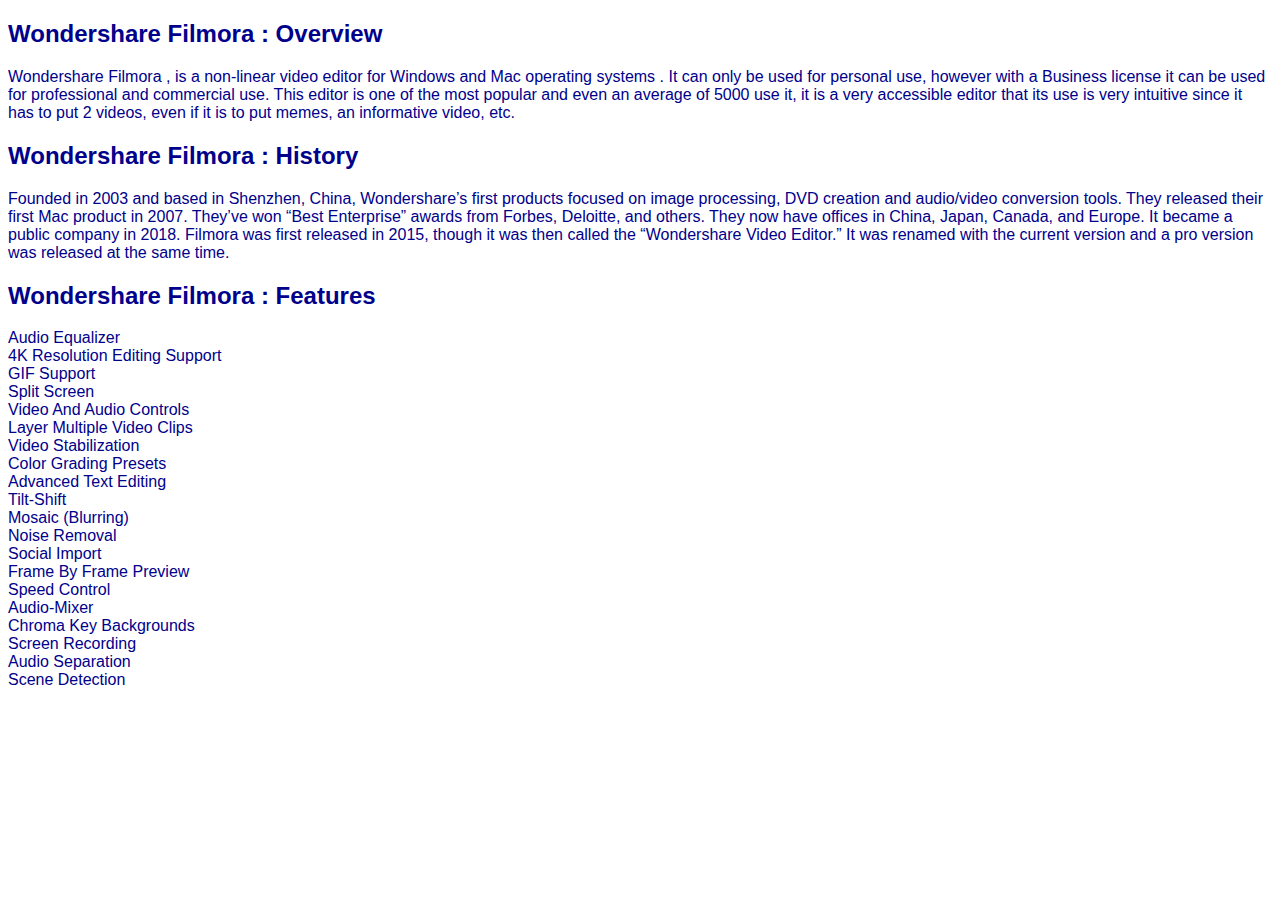
<file: filmora.html>
<!DOCTYPE html>
<html lang="en">
<head>
    <meta charset="UTF-8">
    <meta http-equiv="X-UA-Compatible" content="IE=edge">
    <meta name="viewport" content="width=device-width, initial-scale=1.0">
    <link rel="stylesheet" href="main.css">
    <title>Adobe Resolve</title>
</head>
<body class="filmora">
    <h2>Wondershare Filmora : Overview</h2>
    <p>Wondershare Filmora , is a non-linear video editor for Windows and Mac operating systems .
         It can only be used for personal use, however with a Business license it can be used for
          professional and commercial use. This editor is one of the most popular and even an
           average of 5000 use it, it is a very accessible editor that its use is very intuitive 
           since it has to put 2 videos, even if it is to put memes, an informative video, etc.</p>
    <h2>Wondershare Filmora : History</h2>
    <p>Founded in 2003 and based in Shenzhen, China, Wondershare’s first products focused on image processing, DVD creation and audio/video conversion tools. They released their first Mac product in 2007. They’ve won “Best Enterprise” awards from Forbes, Deloitte, and others. They now have offices in China, Japan, Canada, and Europe. It became a public company in 2018.

        Filmora was first released in 2015, though it was then called the “Wondershare Video Editor.” It was renamed with the current version and a pro version was released at the same time.</p>
    <h2>Wondershare Filmora : Features</h2>
    <li>Audio Equalizer</body>
        <li>4K Resolution Editing Support</li>
        <li>GIF Support</li>
        <li>Split Screen</li>
        <li>Video And Audio Controls</li>
        <li>Layer Multiple Video Clips</li>
        <li>Video Stabilization</li>
        <li>Color Grading Presets</li>
        <li>Advanced Text Editing</li>
        <li>Tilt-Shift</li>
        <li>Mosaic (Blurring)</li>
        <li>Noise Removal</li>
        <li>Social Import</li>
        <li>Frame By Frame Preview</li>
        <li>Speed Control</li>
        <li>Audio-Mixer</li>
        <li>Chroma Key Backgrounds</li>
        <li>Screen Recording</li>
        <li>Audio Separation</li>
        <li>Scene Detection</li>
</body>
</html>
</file>
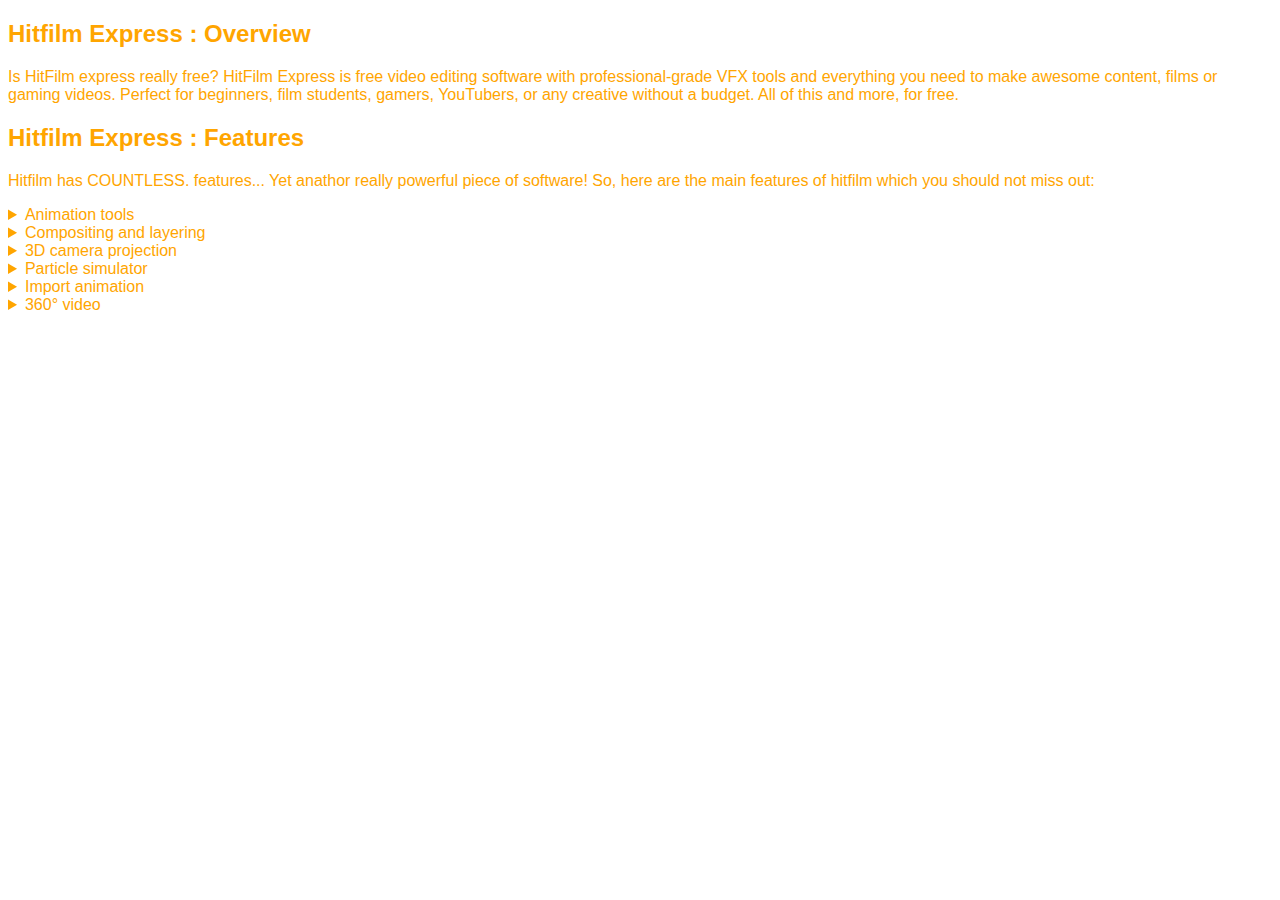
<file: hitfilm.html>
<!DOCTYPE html>
<html lang="en">
<head>
    <meta charset="UTF-8">
    <meta http-equiv="X-UA-Compatible" content="IE=edge">
    <meta name="viewport" content="width=device-width, initial-scale=1.0">
    <link rel="stylesheet" href="main.css">
    <title>Adobe Resolve</title>
</head>

  <body class="hf">
    <h2>Hitfilm Express : Overview</h2>
    <p>Is HitFilm express really free? HitFilm Express is free video editing software with professional-grade VFX tools and everything you need to make awesome content, films or gaming videos. Perfect for beginners, film students, gamers, YouTubers, or any creative without a budget. All of this and more, for free.</p>
    
    <h2>Hitfilm Express : Features</h2>
      <p>Hitfilm has COUNTLESS. features... Yet anathor really powerful piece of software! So, here are the main features of hitfilm which you should not miss out: </p>
      <details>
  <summary>Animation tools</summary>
  <p>A large number of advanced animation tools are available within both editor timelines.
      This allows you to create and edit audio and video transitions without the need to create composite shots.</p>
</details>
    <details>
  <summary>Compositing and layering</summary>
  <p>Add new dimensions to your filmmaking by bringing together 3D layers, models, and particle simulations in the same space. Create stunning user interfaces by layering 2D graphics directly inside a 3D model.</p>
</details>
<details>
  <summary>3D camera projection</summary>
  <p>Take an ordinary 2D photo and convert it to a projected, photoreal 3D scene complete with camera movement.</p>
</details>
      <details>
  <summary>Particle simulator</summary>
  <p>HitFilm’s Particle Simulator is a powerful tool that allows you to play God. Create weather systems, grow your own cities or summon swarms of creatures – it’s all in HitFilm Express, from grid patterns and fractally-warped, audio-influenced 3D forms to chaotic, physics-driven simulation.</p>
</details>
      <details>
  <summary>Import animation</summary>
  <p>HitFilm Express offers support for several 3D formats, including OBJ, LWO, glTF, and 3DS, using the 3D: Model Render add-on pack. Alembic ABC and Filmbox FBX can also be imported with geometry animation for individual models and groups within HitFilm Express.</p>
</details>
          <details>
  <summary>360° video</summary>
  <p>Take advantage of the updated 360° video viewer panel, allowing you to view 360° video in its original state inside the trimmer alongside the adjusted version so that you can easily add 360° video effects.</p>
</details>

  
  </body>
</file>
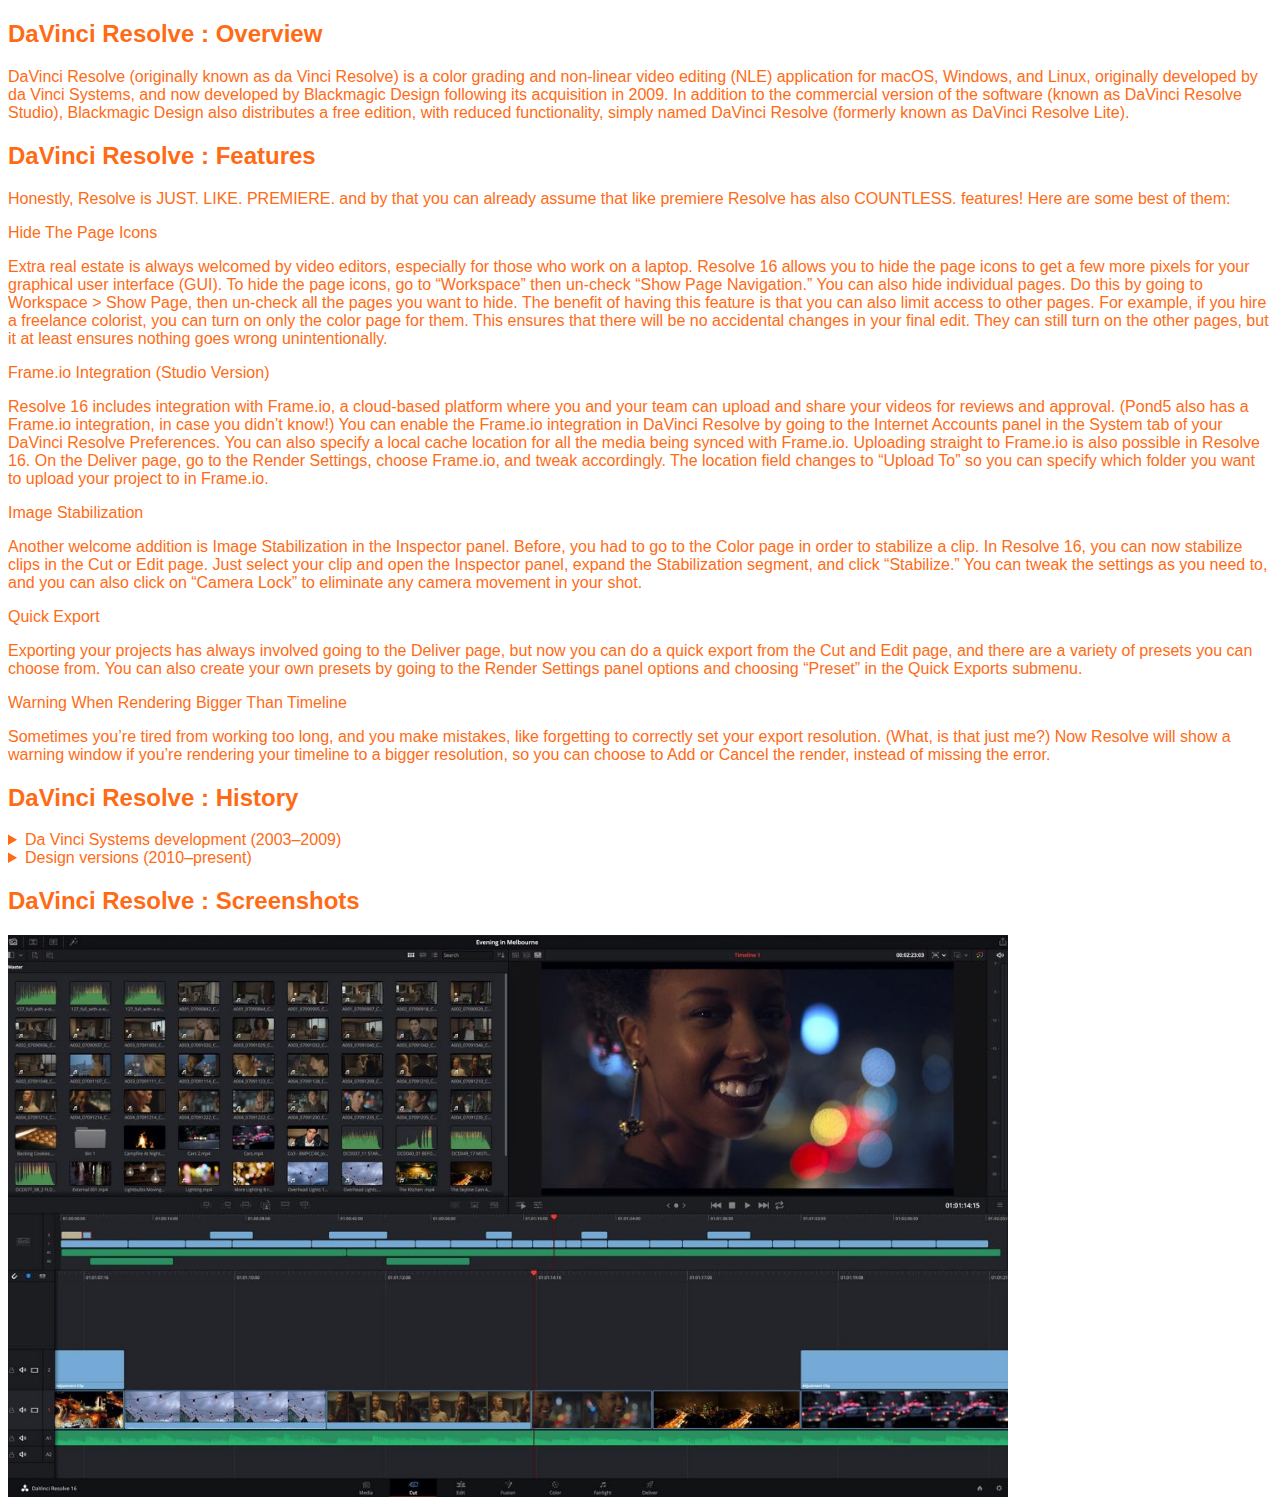
<file: resolve.html>
<!DOCTYPE html>
<html lang="en">
<head>
    <meta charset="UTF-8">
    <meta http-equiv="X-UA-Compatible" content="IE=edge">
    <meta name="viewport" content="width=device-width, initial-scale=1.0">
    <link rel="stylesheet" href="main.css">
    <title>Adobe Resolve</title>
</head>
<body class="dr">
    <h2>DaVinci Resolve : Overview</h2>
    <p>DaVinci Resolve (originally known as da Vinci Resolve) is a color grading and non-linear
         video editing (NLE) application for macOS, Windows, and Linux, originally developed by 
         da Vinci Systems, and now developed by Blackmagic Design following its acquisition in 2009.
         In addition to the commercial version of the software (known as DaVinci Resolve Studio), 
         Blackmagic Design also distributes a free edition, with reduced functionality, simply
        named DaVinci Resolve (formerly known as DaVinci Resolve Lite).</p>

    <h2>DaVinci Resolve : Features</h2>
    <p>Honestly, Resolve is JUST. LIKE. PREMIERE. and by that you can already assume that like premiere 
        Resolve has also COUNTLESS. features! Here are some best of them:
    <li>Hide The Page Icons</li>
    <p>Extra real estate is always welcomed by video editors, especially for those who work on a laptop. Resolve 16 allows you to hide the page icons to get a few more pixels for your graphical user interface (GUI). To hide the page icons, go to “Workspace” then un-check “Show Page Navigation.”

        You can also hide individual pages. Do this by going to Workspace > Show Page, then un-check all the pages you want to hide.
        
        The benefit of having this feature is that you can also limit access to other pages. 
        For example, if you hire a freelance colorist, you can turn on only the color page for them.
         This ensures that there will be no accidental changes in your final edit. They can still turn on
          the other pages, but it at least ensures nothing goes wrong unintentionally.</p>
    </p>
    <li>Frame.io Integration (Studio Version)</li>
    <p>Resolve 16 includes integration with Frame.io, a cloud-based platform where you and your 
        team can upload and share your videos for reviews and approval. (Pond5 also has a Frame.io 
        integration, in case you didn’t know!) You can enable the Frame.io integration in DaVinci Resolve
         by going to the Internet Accounts panel in the System tab of your DaVinci Resolve Preferences. 
         You can also specify a local cache location for all the media being synced with Frame.io.
        Uploading straight to Frame.io is also possible in Resolve 16. On the Deliver page, go to 
        the Render Settings, choose Frame.io, and tweak accordingly. The location field changes to 
        “Upload To” so you can specify which folder you want to upload your project to in Frame.io.</p>
    <li>Image Stabilization</li>
    <p>Another welcome addition is Image Stabilization in the Inspector panel. Before, you had to 
        go to the Color page in order to stabilize a clip. In Resolve 16, you can now stabilize clips 
        in the Cut or Edit page. Just select your clip and open the Inspector panel, expand the Stabilization
         segment, and click “Stabilize.” You can tweak the settings as you need to, and you can also click 
         on “Camera Lock” to eliminate any camera movement in your shot.</p>
    <li>Quick Export</li>
    <p>Exporting your projects has always involved going to the Deliver page, but now you can do 
        a quick export from the Cut and Edit page, and there are a variety of presets you can choose
         from. You can also create your own presets by going to the Render Settings panel options 
         and choosing “Preset” in the Quick Exports submenu.</p>
    <li>Warning When Rendering Bigger Than Timeline</li>
    <p>Sometimes you’re tired from working too long, and you make mistakes, like forgetting to correctly set your export resolution. (What, is that just me?) Now Resolve will show a warning window if you’re rendering your timeline to a bigger resolution, so you can choose to Add or Cancel the render, instead of missing the error.</p>

    <h2>DaVinci Resolve : History</h2>

        <details>
    <summary>Da Vinci Systems development (2003–2009)</summary> 
    <p>The initial versions of DaVinci Resolve (known then as da Vinci Resolve) were resolution-independent 
        software tools, developed by da Vinci Systems (based in Coral Springs, Florida), who had previously
         produced other color correction systems, such as da Vinci Classic (1985), da Vinci Renaissance (1990),
          and da Vinci 2K (1998). The system was first announced in 2003 and released in 2004.
          It began with three possible configurations: a digital intermediate (DI) color correction tool 
          (known as Resolve DI), a visual effects tool (known as Resolve FX), and a 2K resolution processing
          tool (known as Resolve RT).
          [4] These initial versions were integrated exclusively into dedicated hardware controllers.</p>
    <p>The systems leveraged parallel processing in an InfiniBand topology to support performance during color grading.
         This was initially implemented using proprietary hardware cards; however, the 4K resolution Resolve R series
          (such as the R-100, introduced in 2008, and the stereoscopic 3D R-360-3D, introduced in 2009) replaced this proprietary 
          hardware with CUDA-based NVIDIA GPUs.</p>
    <p>In 2009, the Australian video processing and distribution technology company Blackmagic Design bought da Vinci Systems,
         retaining and expanding the engineering team for Resolve, but eliminating support-based contracts for the tool.
          In October 2009, Blackmagic Design CEO Grant Petty speculated in an interview that the price of Resolve could likely
           be reduced to below $100,000.</p>
    </details>
    <details>
        <summary>Design versions (2010–present)</summary>
        <p>At NAB 2010 in Las Vegas, in April 2010, Blackmagic Design announced three new pricing models for Resolve, 
            with a new software-only macOS version retailing for $995, the macOS version with the Advanced Control Surface
             (previously branded as Impresario by da Vinci Systems) retailing for $29,995, and licenses for the Linux version
              (supporting multiple-GPUs for increased performance) retailing at $19,995 (with the most advanced configuration
               available retailing for under $150,000). Before this change, the pre-built versions of Resolve had been the
                only available options, selling for between $200,000 and $800,000, which was common industry practice at the time.
                 In September 2010, version 7 (restyled as DaVinci Resolve) was the first to be released by Blackmagic Design
                  under the new pricing model, and the first release for macOS. It included a redesigned user interface, Apple
                   ProRes support, and support for the RED Rocket digital video decoder boards manufactured by Red Digital Cinema.</p>
        <p>The pricing model changes continued in June 2011 with the release of version 8: As part of this new version, 
            Blackmagic Design announced a free, reduced-functionality edition of the software (known as DaVinci Resolve 8 Lite), 
            alongside the continuing commercial options. Version 8 also introduced OpenCL acceleration support and XML 
            integration with non-linear editor (NLE) applications. Subsequently, version 8.2 (December 2011) further expanded
             the scope of the software (which was previously only available for macOS and Linux) with the first release for 
             the Windows platform, beginning with a public beta.</p>
    </details>
    
    <h2>DaVinci Resolve : Screenshots</h2>
    <img loading="lazy" src="1.png" 
    alt="" width="1000" height="562" class="dr_pic1" 
    srcset="" 
    sizes="(max-width: 1000px) 100vw, 1000px">
</body>
</body>
</html>
</file>
<file: main.css>
.heading {
    font-family: 'Segoe UI', Tahoma, Geneva, Verdana, sans-serif;
    color: black;
}

.premeirepro {
    font-family: 'Segoe UI', Tahoma, Geneva, Verdana, sans-serif;
    color: blueviolet;
}

.softwarelist {
    font-style: oblique;
    color: blue;
    font-family: 'Segoe UI', Tahoma, Geneva, Verdana, sans-serif;
}

.softwarelist a {
    font-style: oblique;
    color: blue;
    font-family: 'Segoe UI', Tahoma, Geneva, Verdana, sans-serif;
    text-decoration: none;
}

.softwarelist:hover {
    font-style: oblique;
    color: black;
    font-family: 'Segoe UI', Tahoma, Geneva, Verdana, sans-serif;
}

.softwarelist a:hover {
    font-style: oblique;
    color: black;
    font-family: 'Segoe UI', Tahoma, Geneva, Verdana, sans-serif;
}

.filmora {
    color: darkblue;
    font-family: 'Segoe UI', Tahoma, Geneva, Verdana, sans-serif;
}

.creditlist {
    font-family: 'Segoe UI', Tahoma, Geneva, Verdana, sans-serif;
    color: darkred;
    list-style-type: none;
}

.creditlist a {
    font-family: 'Segoe UI', Tahoma, Geneva, Verdana, sans-serif;
    color: darkred;
    list-style-type: none;
    text-decoration: none;
}

.camtasia {
    font-family: 'Segoe UI', Tahoma, Geneva, Verdana, sans-serif;
    color: #20be20;
}

.dr {
    font-family: 'Segoe UI', Tahoma, Geneva, Verdana, sans-serif;
    color: rgb(255, 107, 21);
}

.creditlist:hover {
    font-family: 'Segoe UI', Tahoma, Geneva, Verdana, sans-serif;
    color: rgb(255, 0, 55);
    list-style-type: none;
}

.hf {
    font-family: 'Segoe UI', Tahoma, Geneva, Verdana, sans-serif;
    color: rgb(255,165,0);
}
</file>
